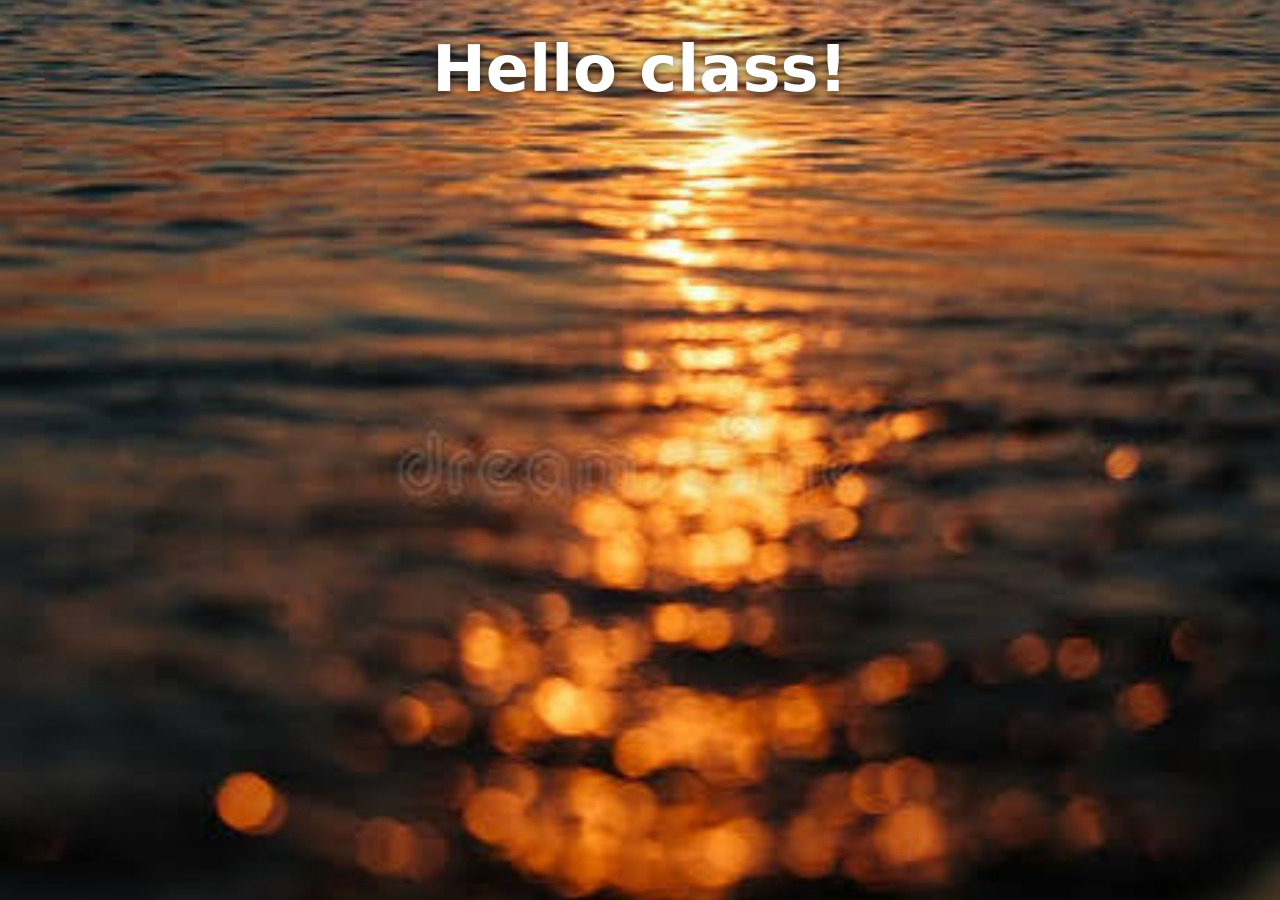
<file: index.html>
<!doctype html>
<html lang="en">
<head>
  <meta charset="utf-8">
  <meta name="viewport" content="width=device-width, initial-scale=1">
  <title>Hello class!</title>
  <style>
    html, body {
      margin: 0;
      min-height: 100%;
    }
    body {
      min-height: 100vh;
      background: #222 url("images.jpeg") center / cover no-repeat fixed;
      font-family: system-ui, -apple-system, "Segoe UI", Roboto, sans-serif;
    }
    h1 {
      margin: 0;
      padding: 2rem 1rem;
      text-align: center;
      font-size: clamp(2rem, 6vw, 4rem);
      color: #fff;
      text-shadow: 0 2px 8px rgba(0, 0, 0, 0.6);
    }
  </style>
</head>
<body>
  <h1>Hello class!</h1>
</body>
</html>
</file>
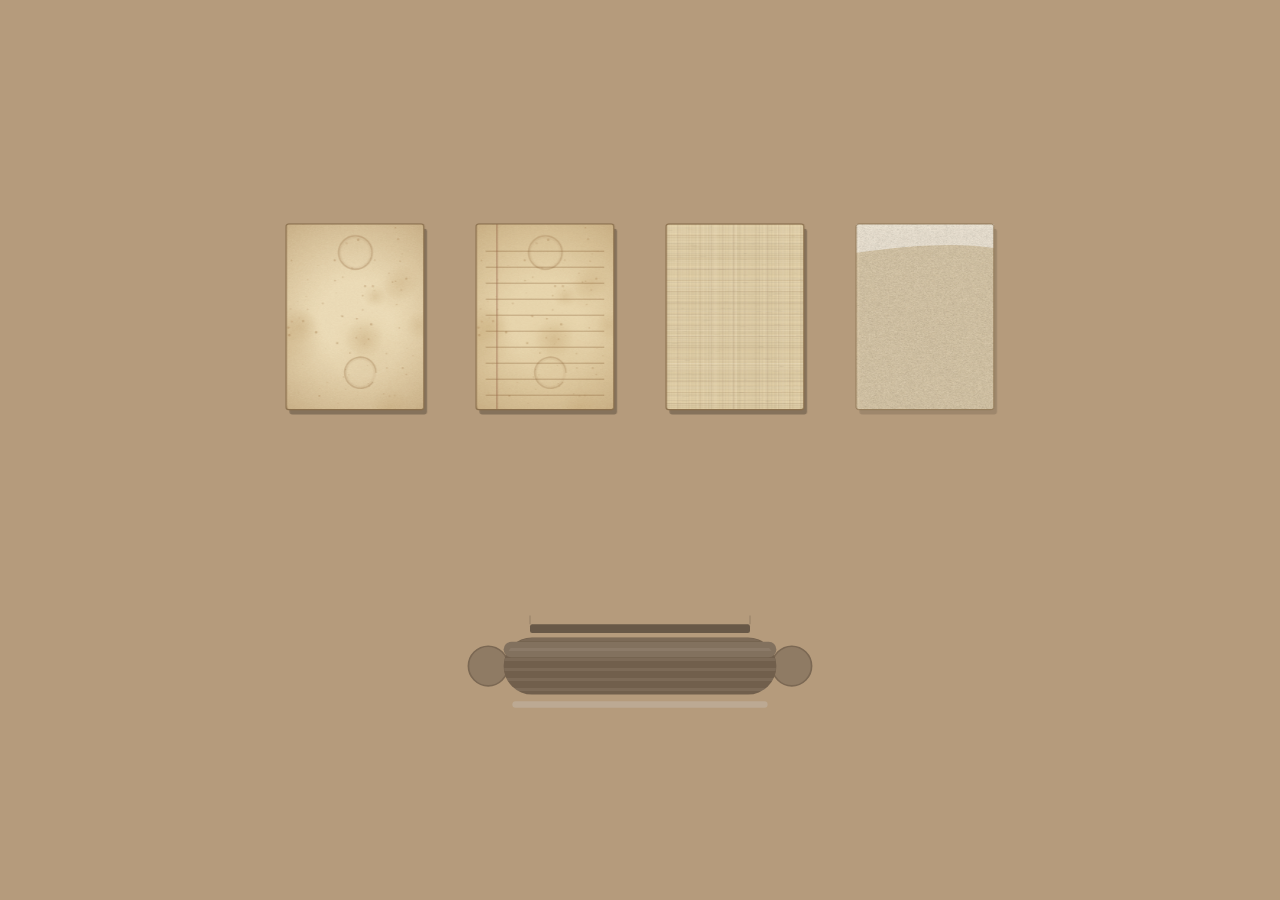
<file: docs/index.html>
<!doctype html>
<html lang="en">
<head>
<meta charset="utf-8">
<meta name="viewport" content="width=device-width,initial-scale=1,viewport-fit=cover">
<title>A Page for Yourself</title>
<meta name="description" content="A quiet typewriter diary: choose a sheet, type a page to yourself, sign it and put it away.">
<link rel="preconnect" href="https://fonts.googleapis.com">
<link rel="preconnect" href="https://fonts.gstatic.com" crossorigin>
<link rel="stylesheet" href="https://fonts.googleapis.com/css2?family=Courier+Prime:wght@400;700&display=swap">
<link rel="stylesheet" href="css/style.css">
</head>
<body>
<div id="frame">
  <div id="stage">
    <div id="guide" aria-live="polite"></div>

    <!-- 1 · Feel and feed the paper (from studies/01-feed-the-paper) -->
    <section id="sceneFeed" class="scene" aria-label="Choose and feed the paper">
      <div class="ghost"></div>
      <div class="roller">
        <svg viewBox="0 0 320 120" xmlns="http://www.w3.org/2000/svg">
          <circle cx="22" cy="60" r="18" style="fill:var(--body-knob);stroke:var(--body-knob-edge)" stroke-width="1.5"/>
          <circle cx="298" cy="60" r="18" style="fill:var(--body-knob);stroke:var(--body-knob-edge)" stroke-width="1.5"/>
          <rect x="36" y="34" width="248" height="52" rx="26" style="fill:var(--platen)"/>
          <rect x="36" y="38" width="248" height="14" rx="7" style="fill:var(--platen-hi)"/>
          <rect x="60" y="22" width="200" height="8" rx="2" style="fill:var(--body-dark)"/>
          <g style="stroke:var(--track)" stroke-width="1.5"><line x1="60" y1="14" x2="60" y2="22"/><line x1="260" y1="14" x2="260" y2="22"/></g>
          <rect x="44" y="92" width="232" height="6" rx="3" style="fill:var(--track-line)"/>
        </svg>
        <div class="stripes"></div>
      </div>
      <div class="slotGlow"></div>
      <div class="clip"></div>
      <div class="touch"></div>
    </section>

    <!-- 2 · Strike the keys + return the carriage (from studies/02 and 03) -->
    <section id="sceneType" class="scene" aria-label="Type your page">
      <svg class="track" viewBox="0 0 1000 740" xmlns="http://www.w3.org/2000/svg"></svg>
      <div class="carriage">
        <svg class="body" viewBox="0 0 340 260" xmlns="http://www.w3.org/2000/svg">
          <rect x="20" y="176" width="300" height="20" rx="4" style="fill:var(--body)"/>
          <rect x="40" y="168" width="260" height="44" rx="22" style="fill:var(--platen)"/>
          <rect x="40" y="172" width="260" height="12" rx="6" style="fill:var(--platen-hi)"/>
          <circle cx="26" cy="190" r="16" style="fill:var(--body-knob);stroke:var(--body-knob-edge)" stroke-width="1.5"/>
          <circle cx="314" cy="190" r="16" style="fill:var(--body-knob);stroke:var(--body-knob-edge)" stroke-width="1.5"/>
          <rect x="10" y="232" width="320" height="6" rx="3" style="fill:var(--track)"/>
          <g style="fill:var(--track-tick)">
            <rect x="30" y="232" width="2" height="6"/><rect x="60" y="232" width="2" height="6"/><rect x="90" y="232" width="2" height="6"/><rect x="120" y="232" width="2" height="6"/><rect x="150" y="232" width="2" height="6"/><rect x="180" y="232" width="2" height="6"/><rect x="210" y="232" width="2" height="6"/><rect x="240" y="232" width="2" height="6"/><rect x="270" y="232" width="2" height="6"/><rect x="300" y="232" width="2" height="6"/>
          </g>
        </svg>
        <div class="stripes"></div>
        <svg class="needle" viewBox="-100 0 140 500" xmlns="http://www.w3.org/2000/svg">
          <path d="M30 336 H-51 V462" fill="none" style="stroke:var(--body)" stroke-width="3.5" stroke-linejoin="round"/>
          <path d="M-59 462 H-43 L-51 474 Z" style="fill:var(--needle-tip)"/>
        </svg>
        <div class="paperClip"><div class="lines"><div class="paperFace"></div></div></div>
        <div class="lever">
          <svg viewBox="0 0 120 140" xmlns="http://www.w3.org/2000/svg">
            <rect x="70" y="96" width="40" height="30" rx="4" style="fill:var(--body)"/>
            <circle cx="90" cy="110" r="6" style="fill:var(--lever)"/>
            <path d="M90 110 C 70 80, 40 60, 22 30" fill="none" style="stroke:var(--lever)" stroke-width="10" stroke-linecap="round"/>
            <rect x="6" y="10" width="34" height="22" rx="11" style="fill:var(--lever-grip);stroke:var(--lever-grip-edge)" stroke-width="1.5"/>
            <line x1="14" y1="21" x2="32" y2="21" style="stroke:var(--lever-line)" stroke-width="2" stroke-linecap="round"/>
          </svg>
          <div class="gripPulse"></div>
          <div class="grip" aria-label="Return lever"></div>
        </div>
      </div>
      <div class="marker"></div>
      <div class="bars"></div>
      <div class="keys"></div>
      <div class="keyTip">hold to undo</div>
      <div class="leverTip">pull for a new line</div>
      <div class="pageGauge" aria-label="How much of the page is written">
        <div class="mini"></div>
        <button class="finishBtn" type="button">Finish</button>
      </div>
      <div class="touch"></div>
    </section>

    <!-- 3 · Sign, fold, put it in the drawer (from studies/04-sign-and-seal) -->
    <section id="sceneKeep" class="scene" aria-label="Sign and put the page away">
      <div class="desk-slot"></div>
      <div class="drawer-in"><div class="drawer-content"></div></div>
      <div class="drawer-front"></div>
      <div class="letter">
        <div class="topHalf half">
          <svg class="topFront" viewBox="0 0 200 260" xmlns="http://www.w3.org/2000/svg"></svg>
          <div class="topBack"></div>
        </div>
        <div class="botHalf half">
          <div class="inner">
            <svg class="botFront" viewBox="0 0 200 260" xmlns="http://www.w3.org/2000/svg"></svg>
            <canvas class="demoInk" width="520" height="676"></canvas>
            <canvas class="ink" width="520" height="676"></canvas>
          </div>
          <div class="crease"></div>
        </div>
        <div class="signZone"></div>
        <div class="grabZone"></div>
      </div>
      <div class="touch"></div>
    </section>

    <button id="newPage" type="button" hidden>New page</button>
  </div>
</div>

<script src="js/audio.js"></script>
<script src="js/look.js"></script>
<script src="js/stage.js"></script>
<script src="js/papers.js"></script>
<script src="js/scene-feed.js"></script>
<script src="js/scene-type.js"></script>
<script src="js/scene-keep.js"></script>
<script src="js/sequence.js"></script>
</body>
</html>
</file>
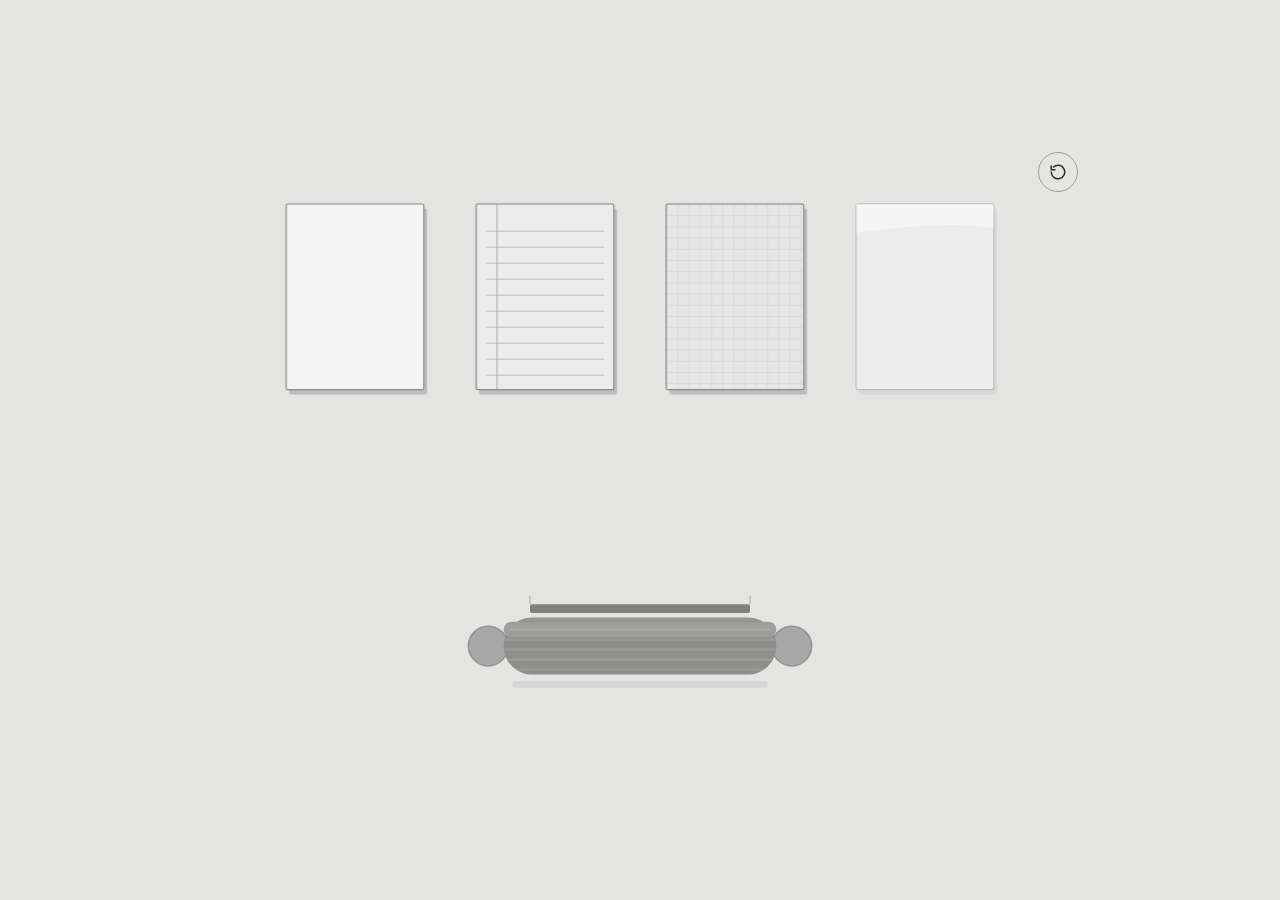
<file: studies/01-feed-the-paper/index.html>
<!doctype html><html><head><meta charset=utf8><meta name=viewport content="width=device-width,initial-scale=1,viewport-fit=cover"><style>:root{color-scheme:light;box-sizing:border-box;padding-top:env(safe-area-inset-top,0px);padding-bottom:env(safe-area-inset-bottom,0px)}html{scroll-padding-top:env(safe-area-inset-top,0px)}body{margin:0;padding:0;font:14px -apple-system,BlinkMacSystemFont,sans-serif;background:#fff;color:#000}img{max-width:100%}[hidden]:not([hidden=until-found i]){display:none!important}</style></head><body>
<title>Feel and Feed the Paper</title>
<meta name="claude:viewport-fit-sides" content="cover">
<style>
  /* Layout: one fixed 900×620 desk stage, scaled to fit, sheets above, roller below. Grayscale only. */
  :root {
    --bg: #e4e4e3;
    --ink: #2b2b2b;
    --soft: #9a9a9a;
    --line: #bdbdbd;
    --glow: #ffffff;
    color-scheme: light;
  }
  html, body { height: 100%; }
  body {
    background: var(--bg);
    color: var(--ink);
    padding-left: max(16px, env(safe-area-inset-left, 0px));
    padding-right: max(16px, env(safe-area-inset-right, 0px));
    padding-block: 24px;
    box-sizing: border-box;
    display: flex;
    justify-content: center;
    align-items: center;
    overflow: hidden;
  }
  #frame { width: 100%; max-width: 900px; position: relative; }
  #stage {
    position: absolute; left: 0; top: 0;
    width: 900px; height: 620px;
    transform-origin: 0 0;
    touch-action: none;
    user-select: none;
    -webkit-user-select: none;
  }
  .sheet {
    position: absolute; left: 0; top: 0;
    width: 160px; height: 208px;
    will-change: transform;
    cursor: grab;
  }
  .sheet svg, .sheet canvas { position: absolute; inset: 0; width: 160px; height: 208px; }
  .sheet canvas { pointer-events: none; }
  .sheet .curl {
    position: absolute; left: 8px; width: 138px; top: 182px; height: 12px;
    background: linear-gradient(to top, rgba(0,0,0,0.16), rgba(0,0,0,0));
    opacity: 0; transition: opacity .4s ease; pointer-events: none;
  }
  .sheet.ready .curl { opacity: 1; }
  .sheet .corner {
    position: absolute; left: 124px; top: 172px; width: 22px; height: 22px;
    background: linear-gradient(135deg, rgba(0,0,0,0) 50%, #cfcfcf 50%, #fafafa 100%);
    filter: drop-shadow(-2px -2px 2px rgba(0,0,0,.18));
    opacity: 0; transform-origin: 100% 100%; pointer-events: none;
    transition: opacity .4s ease;
  }
  .sheet.ready .corner { opacity: 1; animation: nudge 1.4s ease-in-out infinite; }
  .sheet.ready .corner.beckon { animation-duration: .55s; }
  #touch {
    position: absolute; left: 0; top: 0; width: 22px; height: 22px; border-radius: 50%;
    background: rgba(40,40,40,.16); border: 1.5px solid rgba(40,40,40,.38);
    box-shadow: 0 2px 6px rgba(0,0,0,.12);
    opacity: 0; transition: opacity .35s ease; pointer-events: none; z-index: 20;
  }
  @keyframes nudge { 0%,100% { transform: scale(1) } 50% { transform: scale(1.35) } }
  @media (prefers-reduced-motion: reduce) { .sheet.ready .corner { animation: none; transform: scale(1.2); } }
  .sheet.dragging { cursor: grabbing; }
  .sheet.fed { cursor: default; }
  #clip {
    position: absolute; left: 0; top: 0; width: 900px; height: 469px;
    overflow: hidden; pointer-events: none;
  }
  #clip .sheet { pointer-events: none; }
  #roller {
    position: absolute; left: 274px; top: 440px; width: 352px; height: 132px;
    opacity: .5; transition: opacity .5s ease;
  }
  #roller svg { position: absolute; inset: 0; width: 352px; height: 132px; }
  #stripes {
    position: absolute; left: 40px; top: 38px; width: 272px; height: 57px;
    border-radius: 29px;
    background: repeating-linear-gradient(180deg, rgba(255,255,255,.09) 0 3px, rgba(255,255,255,0) 3px 10px);
    background-position: 0 0;
    transition: background-position .07s ease-out;
    pointer-events: none;
  }
  #slotGlow {
    position: absolute; left: 340px; top: 464px; width: 220px; height: 9px;
    border-radius: 2px; background: var(--glow); opacity: 0; pointer-events: none;
    box-shadow: 0 0 18px 4px var(--glow);
  }
  #slotGlow.pulse { animation: pulse 1.6s ease-in-out infinite; }
  @keyframes pulse { 0%,100% { opacity: .12 } 50% { opacity: .38 } }
  #ghost {
    position: absolute; left: 381px; top: 404px; width: 138px; height: 60px;
    border: 1.5px dashed var(--soft); border-bottom: none;
    opacity: 0; transition: opacity .5s ease; pointer-events: none;
  }
  #reset {
    position: absolute; right: 12px; top: 12px; width: 40px; height: 40px;
    border-radius: 50%; border: 1.5px solid var(--soft); background: var(--bg);
    color: var(--ink); cursor: pointer; display: grid; place-items: center; z-index: 50;
  }
  #reset:hover { background: #d8d8d7; }
  #reset:focus-visible { outline: 2px solid var(--ink); outline-offset: 2px; }
  #reset svg { width: 18px; height: 18px; }
</style>

<div id="frame">
  <div id="stage">
    <div id="ghost"></div>
    <div id="roller">
      <svg viewBox="0 0 320 120" xmlns="http://www.w3.org/2000/svg">
        <circle cx="22" cy="60" r="18" fill="#6e6e6e" stroke="#444" stroke-width="1.5"/>
        <circle cx="298" cy="60" r="18" fill="#6e6e6e" stroke="#444" stroke-width="1.5"/>
        <rect x="36" y="34" width="248" height="52" rx="26" fill="#3a3a3a"/>
        <rect x="36" y="38" width="248" height="14" rx="7" fill="#5a5a5a"/>
        <rect x="60" y="22" width="200" height="8" rx="2" fill="#1e1e1e"/>
        <g stroke="#9a9a9a" stroke-width="1.5"><line x1="60" y1="14" x2="60" y2="22"/><line x1="260" y1="14" x2="260" y2="22"/></g>
        <rect x="44" y="92" width="232" height="6" rx="3" fill="#c8c8c8"/>
      </svg>
      <div id="stripes"></div>
    </div>
    <div id="slotGlow"></div>
    <div id="clip"></div>
    <div id="touch"></div>
    <button id="reset" aria-label="Reset">
      <svg viewBox="0 0 24 24" fill="none" stroke="currentColor" stroke-width="2" stroke-linecap="round" stroke-linejoin="round"><path d="M3 12a9 9 0 1 0 3-6.7"/><path d="M3 4v5h5"/></svg>
    </button>
  </div>
</div>

<script>
(() => {
  const W = 900, H = 620;
  const SLOT_Y = 464, SLOT_CX = 450;
  const P = { ox: 8, oy: 8, w: 137.6, h: 185.6 }; // paper area inside a 160×208 sheet box
  const ALIGN_X = SLOT_CX - P.ox - P.w / 2;
  const ALIGN_Y = SLOT_Y - P.oy - P.h + 4;

  const SVGS = {
    plain: `<svg viewBox="0 0 200 260" xmlns="http://www.w3.org/2000/svg"><rect x="14" y="16" width="172" height="232" fill="#bdbdbd" rx="2"/><rect x="10" y="10" width="172" height="232" fill="#f4f4f4" stroke="#8a8a8a" stroke-width="1.5" rx="2"/></svg>`,
    lined: `<svg viewBox="0 0 200 260" xmlns="http://www.w3.org/2000/svg"><rect x="14" y="16" width="172" height="232" fill="#bdbdbd" rx="2"/><rect x="10" y="10" width="172" height="232" fill="#ececec" stroke="#8a8a8a" stroke-width="1.5" rx="2"/><g stroke="#b0b0b0" stroke-width="1">${[44,64,84,104,124,144,164,184,204,224].map(y=>`<line x1="22" y1="${y}" x2="170" y2="${y}"/>`).join('')}</g><line x1="36" y1="10" x2="36" y2="242" stroke="#9a9a9a" stroke-width="1"/></svg>`,
    grid: `<svg viewBox="0 0 200 260" xmlns="http://www.w3.org/2000/svg"><defs><pattern id="g" width="14" height="14" patternUnits="userSpaceOnUse" x="10" y="10"><path d="M14 0H0V14" fill="none" stroke="#c4c4c4" stroke-width="0.8"/></pattern></defs><rect x="14" y="16" width="172" height="232" fill="#bdbdbd" rx="2"/><rect x="10" y="10" width="172" height="232" fill="#e6e6e6" rx="2"/><rect x="10" y="10" width="172" height="232" fill="url(#g)" stroke="#8a8a8a" stroke-width="1.5" rx="2"/></svg>`,
    translucent: `<svg viewBox="0 0 200 260" xmlns="http://www.w3.org/2000/svg"><rect x="14" y="16" width="172" height="232" fill="#d6d6d6" opacity="0.5" rx="2"/><rect x="10" y="10" width="172" height="232" fill="#ffffff" fill-opacity="0.55" stroke="#a6a6a6" stroke-width="1" rx="2"/><path d="M10 10 L182 10 L182 40 Q120 30 10 46 Z" fill="#ffffff" fill-opacity="0.5"/></svg>`
  };

  // How each paper answers a rub: friction, spring back, how much it is dragged along.
  const FEEL = {
    plain:       { fric: .945, k: .013, pull: .15 },
    lined:       { fric: .80, k: .06,  pull: .035 },
    grid:        { fric: .70, k: .10,  pull: 0 },
    translucent: { fric: .88, k: .03,  pull: .15 }
  };

  const frame = document.getElementById('frame');
  const stage = document.getElementById('stage');
  const clip = document.getElementById('clip');
  const roller = document.getElementById('roller');
  const stripes = document.getElementById('stripes');
  const slotGlow = document.getElementById('slotGlow');
  const ghost = document.getElementById('ghost');

  let scale = 1;
  function fit() {
    scale = Math.min(1, frame.clientWidth / W);
    stage.style.transform = `scale(${scale})`;
    frame.style.height = (H * scale) + 'px';
  }
  window.addEventListener('resize', fit);
  fit();

  // ---------- sound ----------
  let ac = null, noiseGain = null, band = null, lastRubAt = 0;
  function initAudio() {
    if (ac) return;
    try {
      ac = new (window.AudioContext || window.webkitAudioContext)();
      const len = ac.sampleRate * 2;
      const buf = ac.createBuffer(1, len, ac.sampleRate);
      const d = buf.getChannelData(0);
      for (let i = 0; i < len; i++) d[i] = Math.random() * 2 - 1;
      const src = ac.createBufferSource(); src.buffer = buf; src.loop = true;
      band = ac.createBiquadFilter(); band.type = 'bandpass'; band.Q.value = 0.9;
      noiseGain = ac.createGain(); noiseGain.gain.value = 0;
      src.connect(band).connect(noiseGain).connect(ac.destination);
      src.start();
    } catch (e) { ac = null; }
  }
  const RUB_SOUND = { plain: [5200, .035], lined: [3400, .05], grid: [1500, .07], translucent: [2600, .09] };
  function rubSound(type, speed) {
    if (!ac) return;
    const [f, v] = RUB_SOUND[type];
    let level = Math.min(speed / 26, 1) * v;
    if (type === 'translucent') level *= 0.3 + Math.random() * 1.4;
    const t = ac.currentTime;
    band.frequency.setTargetAtTime(f, t, .02);
    noiseGain.gain.setTargetAtTime(level, t, .025);
    lastRubAt = performance.now();
  }
  function tick(freq = 1800, vol = .05, dur = .025) {
    if (!ac) return;
    try {
      const t = ac.currentTime;
      const o = ac.createOscillator(), g = ac.createGain();
      o.type = 'triangle'; o.frequency.value = freq;
      g.gain.setValueAtTime(vol, t);
      g.gain.exponentialRampToValueAtTime(0.0001, t + dur);
      o.connect(g).connect(ac.destination); o.start(t); o.stop(t + dur + .01);
    } catch (e) {}
  }

  // ---------- sheets ----------
  const TYPES = ['plain', 'lined', 'grid', 'translucent'];
  const CENTERS = [165, 355, 545, 735];
  let sheets = [];
  let active = null;      // sheet under the pointer
  let fed = false;

  function makeSheet(type, i) {
    const el = document.createElement('div');
    el.className = 'sheet';
    el.innerHTML = SVGS[type] + '<canvas width="320" height="416"></canvas><div class="curl"></div><div class="corner"></div>';
    stage.insertBefore(el, clip);
    const cv = el.querySelector('canvas');
    const ctx = cv.getContext('2d'); ctx.scale(2, 2);
    const s = {
      type, el, ctx,
      homeX: CENTERS[i] - P.ox - P.w / 2, homeY: 56,
      x: 0, y: 0, ox: 0, oy: 0, ovx: 0, ovy: 0,
      rot: 0, sc: 1, lift: 0, hover: false,
      rub: 0, ready: false, mode: 'idle',
      catchX: 0, catchY: 0, lastLine: null,
      trails: [], grab: { x: 0, y: 0 }, tx: 0, ty: 0, prevX: 0, opacity: 1
    };
    s.x = s.homeX; s.y = s.homeY;
    s.cornerEl = el.querySelector('.corner');
    // over a curled corner the hand changes to "grab"; elsewhere it invites rubbing
    el.addEventListener('pointermove', (e) => {
      if (active) return;
      const p = toStage(e);
      const ly = p.y - (s.y + s.oy - s.lift);
      const atCorner = s.ready && ly > P.oy + P.h - 34;
      el.style.cursor = atCorner ? 'grab' : 'pointer';
      s.cornerEl.classList.toggle('beckon', s.ready && !atCorner);
    });
    el.addEventListener('pointerenter', () => { s.hover = true; });
    el.addEventListener('pointerleave', () => { s.hover = false; s.cornerEl.classList.remove('beckon'); });
    el.addEventListener('pointerdown', (e) => onDown(e, s));
    return s;
  }

  function init() {
    sheets.forEach(s => s.el.remove());
    sheets = TYPES.map(makeSheet);
    active = null; fed = false;
    roller.style.opacity = .5;
    slotGlow.style.opacity = 0; slotGlow.classList.remove('pulse');
    ghost.style.opacity = 0;
    stripes.style.backgroundPosition = '0 0';
    demo = null; touch.style.opacity = 0; demoNext = performance.now() + 1800;
    pickup = null; hasDragged = false; pickupNext = 0;
  }

  function toStage(e) {
    const r = stage.getBoundingClientRect();
    return { x: (e.clientX - r.left) / scale, y: (e.clientY - r.top) / scale };
  }

  let last = null;
  function onDown(e, s) {
    if (fed || s.mode === 'feed' || s.mode === 'return' || s.mode === 'glide') return;
    initAudio();
    if (ac && ac.state === 'suspended') ac.resume();
    e.preventDefault();
    userTouched = true; demo = null; touch.style.opacity = 0;
    active = s;
    last = toStage(e);
    const lx = last.x - (s.x + s.ox), ly = last.y - (s.y + s.oy - s.lift);
    s.el.style.transformOrigin = `${lx}px ${ly}px`;
    s.mode = 'rub';
    s.lastLine = null;
    sheets.forEach(o => o.el.style.zIndex = o === s ? 5 : 1);
    // a rubbed sheet can be picked up straight from its curled lower edge
    if (s.ready && ly > P.oy + P.h - 34) startDrag(s, lx, ly);
  }

  function startDrag(s, lx, ly) {
    hasDragged = true;
    if (pickup) { pickup.s.demoPull = 0; pickup = null; touch.style.opacity = 0; }
    s.mode = 'drag';
    s.el.classList.add('dragging');
    s.grab = { x: Math.max(P.ox + 20, Math.min(P.ox + P.w - 20, lx)), y: Math.max(P.oy + 12, Math.min(P.oy + P.h - 12, ly)) };
    s.x += s.ox; s.y += s.oy - s.lift; s.ox = s.oy = s.ovx = s.ovy = 0; s.lift = 0;
    s.tx = s.x; s.ty = s.y; s.vx = s.vy = 0;
    s.el.style.transformOrigin = '80px 104px';
    tick(1200, .04, .04);
  }

  window.addEventListener('pointermove', (e) => {
    lastActivity = performance.now();
    if (!active) return;
    const s = active;
    const p = toStage(e);
    const dx = p.x - last.x, dy = p.y - last.y;
    const speed = Math.hypot(dx, dy);
    last = p;

    if (s.mode === 'rub') {
      const lx = p.x - (s.x + s.ox), ly = p.y - (s.y + s.oy - s.lift);
      const inside = lx > P.ox && lx < P.ox + P.w && ly > P.oy && ly < P.oy + P.h;
      const f = FEEL[s.type];

      if (inside) {
        s.rub += speed;
        if (s.type === 'plain' || s.type === 'translucent' || s.type === 'lined') {
          s.ovx += dx * f.pull; s.ovy += dy * f.pull;
        }
        if (s.type === 'lined') {
          const line = Math.floor((ly - 35.2) / 16);
          if (s.lastLine !== null && line !== s.lastLine && ly > 30) {
            s.ovy += Math.sign(dy || 1) * 1.4;
            tick(2600, .035, .015);
          }
          s.lastLine = line;
        }
        if (s.type === 'grid') {
          s.catchX += dx; s.catchY += dy;
          const STEP = 11.2;
          while (Math.abs(s.catchX) > STEP) {
            const d = Math.sign(s.catchX);
            s.ox += d * 2.6; s.catchX -= d * STEP;
            s.rot += (Math.random() - .5) * 1.4;
            tick(900, .06, .03);
            s.trails.push({ kind: 'dot', x: lx, y: ly, t: performance.now() });
          }
          while (Math.abs(s.catchY) > STEP) {
            const d = Math.sign(s.catchY);
            s.oy += d * 2.6; s.catchY -= d * STEP;
            tick(900, .06, .03);
            s.trails.push({ kind: 'dot', x: lx, y: ly, t: performance.now() });
          }
        }
        // trail marks left by the cursor
        const now = performance.now();
        if (s.type === 'plain') s.trails.push({ kind: 'streak', x: lx, y: ly, t: now });
        if (s.type === 'translucent' && speed > 1) {
          const nx = -dy / (speed || 1), ny = dx / (speed || 1);
          const j = (Math.random() - .5) * 9;
          s.trails.push({ kind: 'crinkle', x: lx + nx * j, y: ly + ny * j, t: now });
        }
        rubSound(s.type, speed);
        s.ox = Math.max(-18, Math.min(18, s.ox));
        s.oy = Math.max(-18, Math.min(18, s.oy));
        if (!s.ready && s.rub > 240) {
          s.ready = true; s.el.classList.add('ready');
          s.cornerEl.style.cssText = '';
          ghost.style.opacity = .55;
          slotGlow.classList.add('pulse');
          roller.style.opacity = .75;
        }
      }
      // pulling a rubbed sheet off its edge picks it up
      if (s.ready && (ly > P.oy + P.h + 6 || ly < P.oy - 14 || lx < P.ox - 14 || lx > P.ox + P.w + 14)) {
        startDrag(s, lx, ly > P.oy + P.h ? P.oy + P.h - 12 : ly);
      }
    }

    if (s.mode === 'drag') {
      s.tx = p.x - s.grab.x; s.ty = p.y - s.grab.y;
    }
  });

  function endPointer() {
    if (!active) return;
    const s = active; active = null;
    if (ac && noiseGain) noiseGain.gain.setTargetAtTime(0, ac.currentTime, .05);
    if (s.mode === 'rub') { s.mode = 'idle'; s.catchX = s.catchY = 0; }
    else if (s.mode === 'drag') {
      s.el.classList.remove('dragging');
      if (slotDist(s) < 110) { feed(s); return; }
      // a released sheet keeps its momentum: a toss toward the roller glides in
      s.gvx = s.vx * 1.6; s.gvy = s.vy * 1.6;
      const px = s.x + s.gvx * 9, py = s.y + s.gvy * 9;
      const pd = Math.hypot(px + P.ox + P.w / 2 - SLOT_CX, py + P.oy + P.h - SLOT_Y);
      if (s.gvy > 2 && pd < 170) s.mode = 'glide';
      else { s.mode = 'return'; tick(700, .03, .05); }
    }
  }
  window.addEventListener('pointerup', endPointer);
  window.addEventListener('pointercancel', endPointer);

  function slotDist(s) {
    const bx = s.x + P.ox + P.w / 2, by = s.y + P.oy + P.h;
    return Math.hypot(bx - SLOT_CX, by - SLOT_Y);
  }

  // ---------- feeding ----------
  const wait = ms => new Promise(r => setTimeout(r, ms));
  function tween(s, toY, ms) {
    return new Promise(res => {
      const fromY = s.y, t0 = performance.now();
      (function step(now) {
        const k = Math.min(1, (now - t0) / ms);
        const e = 1 - Math.pow(1 - k, 3);
        s.y = fromY + (toY - fromY) * e;
        if (k < 1) requestAnimationFrame(step); else res();
      })(t0);
    });
  }

  async function feed(s) {
    s.mode = 'feed';
    fed = true;
    s.el.classList.add('fed');
    // snap into the guides
    const sx = s.x, sy = s.y, sr = s.rot, t0 = performance.now();
    await new Promise(res => {
      (function step(now) {
        const k = Math.min(1, (now - t0) / 200);
        const e = 1 - Math.pow(1 - k, 3);
        s.x = sx + (ALIGN_X - sx) * e; s.y = sy + (ALIGN_Y - sy) * e; s.rot = sr * (1 - e);
        if (k < 1) requestAnimationFrame(step); else res();
      })(t0);
    });
    tick(1500, .05, .03);
    clip.appendChild(s.el);
    ghost.style.opacity = 0;
    slotGlow.classList.remove('pulse');
    slotGlow.style.opacity = .35;
    roller.style.opacity = 1;
    // the roller takes the paper in, notch by notch
    const finalY = SLOT_Y - 36 - P.oy;
    const steps = 10, start = s.y;
    for (let i = 1; i <= steps; i++) {
      await tween(s, start + (finalY - start) * (i / steps), 75);
      stripes.style.backgroundPosition = `0 ${i * 4}px`;
      tick(1100 + Math.random() * 120, .045, .02);
      await wait(45);
    }
    await wait(120);
    tick(500, .08, .09);           // soft click, paper sits straight
    slotGlow.style.opacity = 0;
    sheets.forEach(o => { if (o !== s) o.opacity = 0; });
  }

  // ---------- idle demonstration: a soft fingertip rubs a sheet until the user tries ----------
  const touch = document.getElementById('touch');
  let userTouched = false, demo = null, demoNext = performance.now() + 1800, demoIdx = 0;
  function runDemo(now) {
    if (userTouched || fed) return;
    if (!demo) {
      if (now < demoNext) return;
      demo = { s: sheets[demoIdx % sheets.length], t0: now, lastX: null, acc: 0 };
      demoIdx++;
      touch.style.opacity = 1;
    }
    const s = demo.s;
    const t = (now - demo.t0) / 1600;
    if (t >= 1) { demo = null; touch.style.opacity = 0; demoNext = now + 2400; return; }
    const lx = P.ox + P.w / 2 + Math.sin(t * Math.PI * 4) * 40;
    const ly = P.oy + P.h * .42 + Math.sin(t * Math.PI * 2) * 6;
    const px = s.x + s.ox + lx, py = s.y + s.oy - s.lift + ly;
    touch.style.transform = `translate(${px - 11}px, ${py - 11}px)`;
    if (demo.lastX !== null) {
      const dx = px - demo.lastX;
      const f = FEEL[s.type];
      if (s.type !== 'grid') { s.ovx += dx * f.pull * .3; s.ox = Math.max(-9, Math.min(9, s.ox)); }
      else {
        demo.acc += dx;
        if (Math.abs(demo.acc) > 11.2) { s.ox += Math.sign(demo.acc) * 2.2; demo.acc = 0; s.trails.push({ kind: 'dot', x: lx, y: ly, t: now }); }
      }
      if (s.type === 'lined' && Math.random() < .15) s.ovy += (Math.random() - .5) * 1.2;
      if (s.type === 'plain') s.trails.push({ kind: 'streak', x: lx, y: ly, t: now });
      if (s.type === 'translucent') s.trails.push({ kind: 'crinkle', x: lx, y: ly + (Math.random() - .5) * 8, t: now });
    }
    demo.lastX = px;
  }

  // ---------- pickup demonstration: once a sheet is ready, the fingertip shows where to grab ----------
  let hasDragged = false, pickup = null, pickupNext = 0, lastActivity = performance.now();
  function runPickupDemo(now) {
    if (hasDragged || fed || active) {
      if (pickup) { pickup.s.demoPull = 0; pickup = null; touch.style.opacity = 0; }
      return;
    }
    if (!pickup) {
      const s = sheets.find(o => o.ready && o.mode === 'idle');
      if (!s || now < pickupNext || now - lastActivity < 1300) return;
      pickup = { s, t0: now };
      touch.style.opacity = 1;
    }
    const s = pickup.s;
    const t = now - pickup.t0;
    const ease = k => 1 - Math.pow(1 - Math.max(0, Math.min(1, k)), 3);
    let fy = 0, press = 1, pull = 0;
    if (t < 450) { press = 1; }                                        // rests on the curled corner
    else if (t < 650) { press = 1 - .2 * ease((t - 450) / 200); }     // presses down
    else if (t < 1350) { const e = ease((t - 650) / 700); press = .8; fy = 44 * e; pull = 34 * e; }  // pulls the sheet down
    else if (t < 1750) { const e = ease((t - 1350) / 400); press = .8; fy = 44; pull = 34 * (1 - e); touch.style.opacity = 0; } // lets go, sheet springs back
    else { s.demoPull = 0; pickup = null; touch.style.opacity = 0; pickupNext = now + 2600; return; }
    s.demoPull = pull;
    const px = s.x + s.ox + P.ox + P.w - 11, py = s.y + s.oy - s.lift + P.oy + P.h - 9 + fy;
    touch.style.transform = `translate(${px - 11}px, ${py - 11}px) scale(${press})`;
  }

  // ---------- frame loop ----------
  function loop() {
    const now = performance.now();
    runDemo(now);
    runPickupDemo(now);
    // the corner curls up a little more with every rub, showing how close the sheet is to being picked up
    for (const s of sheets) {
      if (s.ready || !s.cornerEl) continue;
      const pr = Math.min(1, s.rub / 240);
      const size = 4 + 18 * pr;
      s.cornerEl.style.opacity = pr > 0 ? (.35 + .65 * pr).toFixed(2) : 0;
      s.cornerEl.style.width = s.cornerEl.style.height = size + 'px';
      s.cornerEl.style.left = (146 - size) + 'px'; s.cornerEl.style.top = (194 - size) + 'px';
    }
    if (ac && noiseGain && now - lastRubAt > 70) noiseGain.gain.setTargetAtTime(0, ac.currentTime, .04);

    let glow = 0;
    for (const s of sheets) {
      const f = FEEL[s.type];
      if (s.mode === 'idle' || s.mode === 'rub') {
        s.ovx += -s.ox * f.k; s.ovy += -s.oy * f.k;
        s.ovx *= f.fric; s.ovy *= f.fric;
        s.ox += s.ovx; s.oy += s.ovy;
        if (s.type === 'grid' && s.mode === 'idle') { s.ox *= .86; s.oy *= .86; }
        s.rot *= .9;
        const targetLift = s.ready ? 6 : (s.hover && !active ? 3 : 0);
        s.lift += (targetLift - s.lift) * .15;
        const targetSc = s.mode === 'rub' ? .985 : 1;
        s.sc += (targetSc - s.sc) * .3;
      } else if (s.mode === 'drag') {
        let tx = s.tx, ty = s.ty;
        const d = slotDist(s);
        if (d < 150) {
          const m = Math.pow(1 - d / 150, 2) * .7;
          tx += (ALIGN_X - tx) * m; ty += (ALIGN_Y - ty) * m;
        }
        s.prevX = s.x; const prevY = s.y;
        s.x += (tx - s.x) * .2; s.y += (ty - s.y) * .2;
        const vx = s.x - s.prevX;
        s.vx = vx; s.vy = s.y - prevY;
        const targetRot = d < 60 ? 0 : Math.max(-9, Math.min(9, vx * .5));
        s.rot += (targetRot - s.rot) * .15;
        s.sc += (1.02 - s.sc) * .2;
        glow = Math.max(glow, Math.max(0, 1 - d / 360));
      } else if (s.mode === 'glide') {
        s.x += s.gvx; s.y += s.gvy; s.gvx *= .9; s.gvy *= .9;
        const d = slotDist(s);
        if (d < 150) { const m = (1 - d / 150) * .18; s.x += (ALIGN_X - s.x) * m; s.y += (ALIGN_Y - s.y) * m; }
        s.rot *= .9;
        glow = Math.max(glow, Math.max(0, 1 - d / 360));
        slotGlow.classList.remove('pulse');
        slotGlow.style.opacity = (.15 + glow * .7).toFixed(3);
        if (d < 26) feed(s);
        else if (Math.hypot(s.gvx, s.gvy) < .25 && d > 60) { s.mode = 'return'; s.gvx = s.gvy = 0; }
      } else if (s.mode === 'return') {
        if (s.gvx || s.gvy) { s.x += s.gvx; s.y += s.gvy; s.gvx *= .86; s.gvy *= .86; if (Math.hypot(s.gvx, s.gvy) < .1) s.gvx = s.gvy = 0; }
        s.x += (s.homeX - s.x) * .1; s.y += (s.homeY - s.y) * .1;
        s.rot *= .88; s.sc += (1 - s.sc) * .2;
        if (Math.abs(s.x - s.homeX) < .5 && Math.abs(s.y - s.homeY) < .5) {
          s.x = s.homeX; s.y = s.homeY; s.mode = 'idle';
        }
      }
      if (s.mode === 'drag') {
        slotGlow.classList.remove('pulse');
        slotGlow.style.opacity = (.15 + glow * .7).toFixed(3);
        roller.style.opacity = (.75 + glow * .25).toFixed(3);
      }

      const shadow = s.mode === 'drag' ? 14 : s.lift * 1.6;
      const dp = s.demoPull || 0;
      s.el.style.transform = `translate(${s.x + s.ox}px, ${s.y + s.oy - s.lift + dp}px) rotate(${s.rot + dp * .08}deg) scale(${s.sc})`;
      s.el.style.filter = `drop-shadow(0 ${shadow * .6}px ${shadow}px rgba(0,0,0,${0.08 + shadow * .008}))`;
      if (s.opacity === 0) { s.el.style.transition = 'opacity .8s ease'; s.el.style.opacity = 0; s.el.style.pointerEvents = 'none'; }

      drawTrails(s, now);
    }
    if (!sheets.some(s => s.mode === 'drag') && !fed && sheets.some(s => s.ready)) {
      slotGlow.classList.add('pulse'); slotGlow.style.opacity = '';
    }
    requestAnimationFrame(loop);
  }

  function drawTrails(s, now) {
    const c = s.ctx;
    if (!s.trails.length) { if (s._drawn) { c.clearRect(0, 0, 160, 208); s._drawn = false; } return; }
    c.clearRect(0, 0, 160, 208);
    c.save();
    c.beginPath(); c.rect(P.ox, P.oy, P.w, P.h); c.clip();
    const life = { streak: 500, dot: 700, crinkle: 900 };
    s.trails = s.trails.filter(t => now - t.t < life[t.kind]);
    let prev = null;
    for (const t of s.trails) {
      const a = 1 - (now - t.t) / life[t.kind];
      if (t.kind === 'streak') {
        if (prev && prev.kind === 'streak' && t.t - prev.t < 80) {
          c.strokeStyle = `rgba(255,255,255,${.9 * a})`; c.lineWidth = 9; c.lineCap = 'round';
          c.beginPath(); c.moveTo(prev.x, prev.y); c.lineTo(t.x, t.y); c.stroke();
          c.strokeStyle = `rgba(0,0,0,${.05 * a})`; c.lineWidth = 1;
          c.beginPath(); c.moveTo(prev.x, prev.y + 5); c.lineTo(t.x, t.y + 5); c.stroke();
        }
      } else if (t.kind === 'dot') {
        c.fillStyle = `rgba(60,60,60,${.45 * a})`;
        c.beginPath(); c.arc(t.x, t.y, 1.8, 0, Math.PI * 2); c.fill();
      } else if (t.kind === 'crinkle') {
        if (prev && prev.kind === 'crinkle' && t.t - prev.t < 80) {
          c.strokeStyle = `rgba(80,80,80,${.35 * a})`; c.lineWidth = .8;
          c.beginPath(); c.moveTo(prev.x, prev.y); c.lineTo(t.x, t.y); c.stroke();
          c.strokeStyle = `rgba(255,255,255,${.8 * a})`; c.lineWidth = .8;
          c.beginPath(); c.moveTo(prev.x + 1, prev.y + 1); c.lineTo(t.x + 1, t.y + 1); c.stroke();
        }
      }
      prev = t;
    }
    c.restore();
    s._drawn = true;
  }

  document.getElementById('reset').addEventListener('click', init);
  init();
  requestAnimationFrame(loop);
})();
</script>

</body></html>
</file>
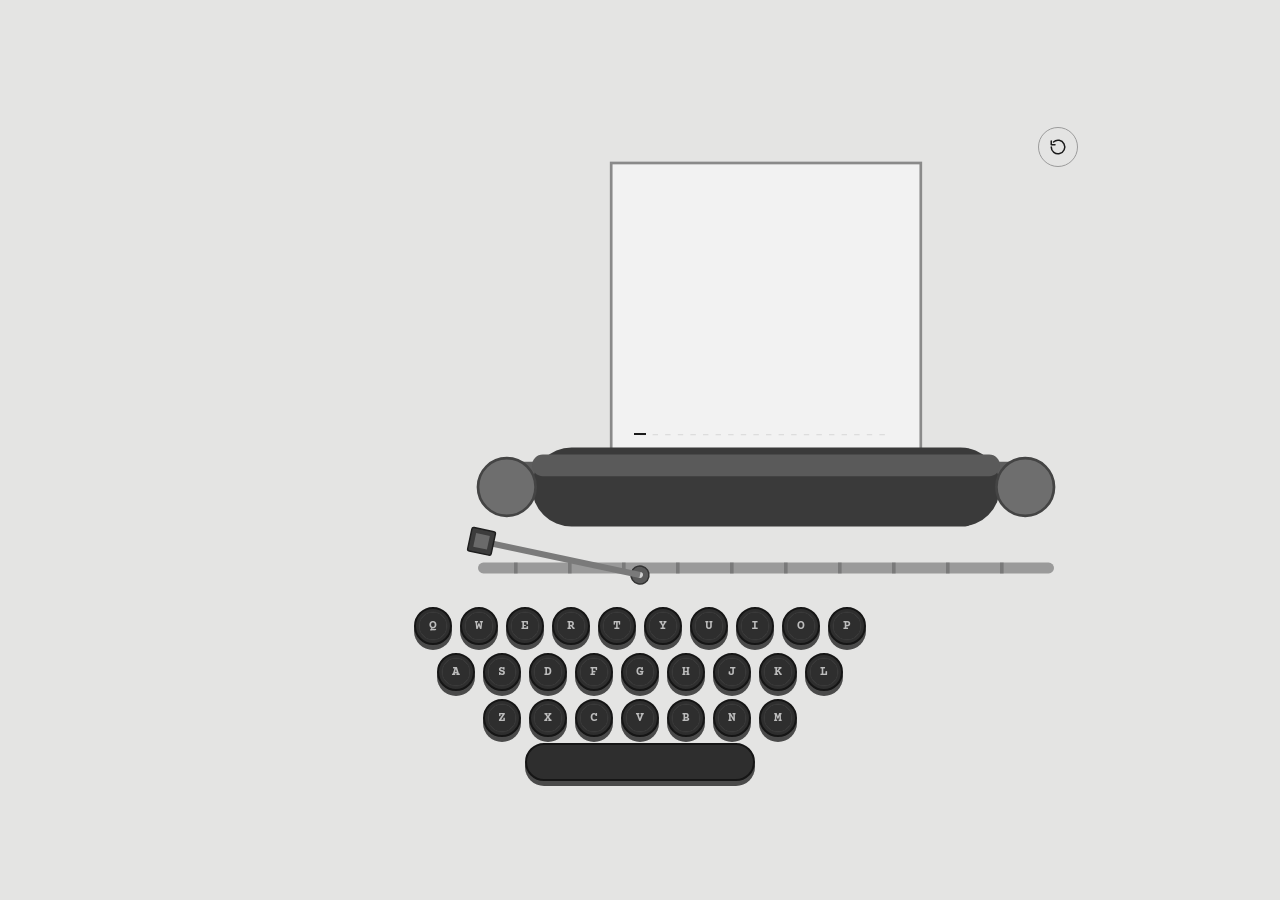
<file: studies/02-strike-the-keys/index.html>
<!doctype html><html><head><meta charset=utf8><meta name=viewport content="width=device-width,initial-scale=1,viewport-fit=cover"><style>:root{color-scheme:light;box-sizing:border-box;padding-top:env(safe-area-inset-top,0px);padding-bottom:env(safe-area-inset-bottom,0px)}html{scroll-padding-top:env(safe-area-inset-top,0px)}body{margin:0;padding:0;font:14px -apple-system,BlinkMacSystemFont,sans-serif;background:#fff;color:#000}img{max-width:100%}[hidden]:not([hidden=until-found i]){display:none!important}</style></head><body>
<title>Strike the Keys</title>
<meta name="claude:viewport-fit-sides" content="cover">
<link rel="preconnect" href="https://fonts.googleapis.com">
<link rel="stylesheet" href="https://fonts.googleapis.com/css2?family=Courier+Prime:wght@400;700&display=swap">
<style>
  /* Layout: fixed 900×670 desk stage scaled to fit; carriage above, type bar at center, keyboard mirror below. Grayscale only. */
  :root {
    --bg: #e4e4e3;
    --ink: #1b1b1b;
    --soft: #9a9a9a;
    --key: #2e2e2e;
    --key-edge: #151515;
    --type: "Courier Prime", "Courier New", Courier, monospace;
    color-scheme: light;
  }
  html, body { height: 100%; }
  body {
    background: var(--bg); color: var(--ink);
    padding-left: max(16px, env(safe-area-inset-left, 0px));
    padding-right: max(16px, env(safe-area-inset-right, 0px));
    padding-block: 20px; box-sizing: border-box;
    display: flex; justify-content: center; align-items: center; overflow: hidden;
  }
  #frame { width: 100%; max-width: 900px; position: relative; outline: none; }
  #stage {
    position: absolute; left: 0; top: 0; width: 900px; height: 670px;
    transform-origin: 0 0; user-select: none; -webkit-user-select: none; touch-action: none;
  }
  #carriage { position: absolute; top: 30px; left: 270px; width: 612px; height: 468px; will-change: transform; }
  #carriage svg { position: absolute; inset: 0; width: 612px; height: 468px; }
  #letters { position: absolute; inset: 0; pointer-events: none; }
  .ch {
    position: absolute; font-family: var(--type); font-size: 18px; line-height: 1;
    color: var(--ink); width: 10.8px; text-align: center; transform-origin: 50% 80%;
  }
  #marker {
    position: absolute; left: 444px; top: 318px; width: 12px; height: 2px;
    background: var(--ink); animation: blink 1s steps(1) infinite; pointer-events: none;
  }
  #marker.off { visibility: hidden; animation: none; }
  @keyframes blink { 50% { opacity: 0 } }
  .bar { position: absolute; left: 420px; top: 276px; width: 60px; height: 200px; transform-origin: 30px 184px; pointer-events: none; }
  .bar svg { width: 60px; height: 200px; display: block; }
  #keys { position: absolute; left: 0; top: 0; width: 900px; height: 670px; pointer-events: none; transition: opacity .4s ease; }
  #keys.locked { opacity: .35; }
  .key {
    position: absolute; width: 38px; height: 42px; pointer-events: auto; cursor: pointer;
  }
  .key .cap {
    position: absolute; left: 0; top: 0; width: 38px; height: 38px; border-radius: 50%;
    background: radial-gradient(circle at 50% 50%, var(--key) 55%, #3a3a3a 56%, var(--key) 62%);
    border: 2px solid var(--key-edge); box-sizing: border-box;
    color: #bdbdbd; font-family: var(--type); font-weight: 700; font-size: 13px;
    display: grid; place-items: center; will-change: transform;
  }
  .key .stem { position: absolute; left: 0; top: 5px; width: 38px; height: 38px; border-radius: 50%; background: #4a4a4a; }
  .key.space { width: 230px; }
  .key.space .cap, .key.space .stem { width: 230px; border-radius: 19px; }
  #reset {
    position: absolute; right: 12px; top: 12px; width: 40px; height: 40px; border-radius: 50%;
    border: 1.5px solid var(--soft); background: var(--bg); color: var(--ink);
    cursor: pointer; display: grid; place-items: center; z-index: 50;
  }
  #reset:hover { background: #d8d8d7; }
  #reset:focus-visible { outline: 2px solid var(--ink); outline-offset: 2px; }
  #frame:focus, #frame:focus-visible { outline: none; }
  .key.space .cap { background: var(--key); }
  #reset svg { width: 18px; height: 18px; }
</style>

<div id="frame" tabindex="0">
  <div id="stage">
    <div id="carriage">
      <svg viewBox="0 0 340 260" xmlns="http://www.w3.org/2000/svg">
        <rect x="84" y="10" width="172" height="170" fill="#f2f2f2" stroke="#8a8a8a" stroke-width="1.5"/>
        <line x1="100" y1="161" x2="240" y2="161" stroke="#d6d6d6" stroke-width="0.6" stroke-dasharray="3 4"/>
        <rect x="20" y="176" width="300" height="20" rx="4" fill="#5e5e5e"/>
        <rect x="40" y="168" width="260" height="44" rx="22" fill="#3a3a3a"/>
        <rect x="40" y="172" width="260" height="12" rx="6" fill="#5a5a5a"/>
        <circle cx="26" cy="190" r="16" fill="#6e6e6e" stroke="#444" stroke-width="1.5"/>
        <circle cx="314" cy="190" r="16" fill="#6e6e6e" stroke="#444" stroke-width="1.5"/>
        <rect x="10" y="232" width="320" height="6" rx="3" fill="#9a9a9a"/>
        <g fill="#7a7a7a">
          <rect x="30" y="232" width="2" height="6"/><rect x="60" y="232" width="2" height="6"/><rect x="90" y="232" width="2" height="6"/><rect x="120" y="232" width="2" height="6"/><rect x="150" y="232" width="2" height="6"/><rect x="180" y="232" width="2" height="6"/><rect x="210" y="232" width="2" height="6"/><rect x="240" y="232" width="2" height="6"/><rect x="270" y="232" width="2" height="6"/><rect x="300" y="232" width="2" height="6"/>
        </g>
      </svg>
      <div id="letters"></div>
    </div>
    <div id="marker"></div>
    <div id="bars"></div>
    <div id="keys"></div>
    <button id="reset" aria-label="Reset">
      <svg viewBox="0 0 24 24" fill="none" stroke="currentColor" stroke-width="2" stroke-linecap="round" stroke-linejoin="round"><path d="M3 12a9 9 0 1 0 3-6.7"/><path d="M3 4v5h5"/></svg>
    </button>
  </div>
</div>

<script>
(() => {
  const W = 900, H = 670;
  const CW = 10.8;              // one character step
  const LINE_X = 180;           // line start inside the carriage
  const BASE_Y = 268;           // letter top inside the carriage
  const MAX = 23, BELL_AT = 18;
  const REST = -78;             // type bar angle at rest

  const BAR_SVG = `<svg viewBox="0 0 60 200" xmlns="http://www.w3.org/2000/svg"><circle cx="30" cy="184" r="9" fill="#5a5a5a" stroke="#333" stroke-width="1.5"/><circle cx="30" cy="184" r="3" fill="#cfcfcf"/><rect x="27" y="30" width="6" height="154" fill="#7a7a7a"/><rect x="18" y="10" width="24" height="24" rx="2" fill="#3c3c3c" stroke="#1e1e1e" stroke-width="1.5"/><rect x="23" y="15" width="14" height="14" fill="#6a6a6a"/></svg>`;

  const frame = document.getElementById('frame');
  const stage = document.getElementById('stage');
  const carriage = document.getElementById('carriage');
  const letters = document.getElementById('letters');
  const marker = document.getElementById('marker');
  const barsEl = document.getElementById('bars');
  const keysEl = document.getElementById('keys');

  let scale = 1;
  function fit() {
    scale = Math.min(1, frame.clientWidth / W);
    stage.style.transform = `scale(${scale})`;
    frame.style.height = (H * scale) + 'px';
  }
  window.addEventListener('resize', fit); fit();

  // ---------- sound ----------
  let ac = null, noise = null;
  function initAudio() {
    if (ac) { if (ac.state === 'suspended') ac.resume(); return; }
    try {
      ac = new (window.AudioContext || window.webkitAudioContext)();
      const len = ac.sampleRate * .5, b = ac.createBuffer(1, len, ac.sampleRate), d = b.getChannelData(0);
      for (let i = 0; i < len; i++) d[i] = Math.random() * 2 - 1;
      noise = b;
    } catch (e) { ac = null; }
  }
  function thunk(vol = .5, freq = 700, dur = .07) {
    if (!ac) return;
    try {
      const t = ac.currentTime, s = ac.createBufferSource(), f = ac.createBiquadFilter(), g = ac.createGain();
      s.buffer = noise; f.type = 'lowpass'; f.frequency.value = freq;
      g.gain.setValueAtTime(vol, t); g.gain.exponentialRampToValueAtTime(.0001, t + dur);
      s.connect(f).connect(g).connect(ac.destination); s.start(t); s.stop(t + dur + .02);
    } catch (e) {}
  }
  function click(freq = 1600, vol = .05, dur = .02) {
    if (!ac) return;
    try {
      const t = ac.currentTime, o = ac.createOscillator(), g = ac.createGain();
      o.type = 'triangle'; o.frequency.value = freq;
      g.gain.setValueAtTime(vol, t); g.gain.exponentialRampToValueAtTime(.0001, t + dur);
      o.connect(g).connect(ac.destination); o.start(t); o.stop(t + dur + .01);
    } catch (e) {}
  }
  function bell() {
    if (!ac) return;
    try {
      const t = ac.currentTime;
      [2093, 4186, 6280].forEach((f, i) => {
        const o = ac.createOscillator(), g = ac.createGain();
        o.type = 'sine'; o.frequency.value = f;
        g.gain.setValueAtTime([.14, .05, .02][i], t); g.gain.exponentialRampToValueAtTime(.0001, t + 1.4);
        o.connect(g).connect(ac.destination); o.start(t); o.stop(t + 1.5);
      });
    } catch (e) {}
  }

  // ---------- keyboard mirror ----------
  const ROWS = ['QWERTYUIOP', 'ASDFGHJKL', 'ZXCVBNM'];
  const keyEls = {};
  ROWS.forEach((row, r) => {
    const startX = 450 - (row.length * 46 - 8) / 2;
    [...row].forEach((ch, i) => addKey(ch, startX + i * 46, 500 + r * 46));
  });
  addKey(' ', 335, 636, true);

  function addKey(ch, x, y, space) {
    const k = document.createElement('div');
    k.className = 'key' + (space ? ' space' : '');
    k.style.left = x + 'px'; k.style.top = (y - 8) + 'px';
    k.innerHTML = `<div class="stem"></div><div class="cap">${space ? '' : ch}</div>`;
    keysEl.appendChild(k);
    const cap = k.querySelector('.cap');
    keyEls[ch] = { el: k, cap, depth: 0, target: 0 };
    k.addEventListener('pointerdown', e => { e.preventDefault(); frame.focus(); press(ch, 'ptr'); });
    k.addEventListener('pointerup', () => release('ptr'));
    k.addEventListener('pointerleave', () => release('ptr'));
  }

  // ---------- state ----------
  let pos, locked, carX, carV, held, lastStrike, letterNodes, bars;
  function init() {
    letters.innerHTML = ''; barsEl.innerHTML = '';
    pos = 0; shown = 0; locked = false; carX = 0; carV = 0; held = new Map(); lastStrike = 0; bars = [];
    keysEl.classList.remove('locked');
    marker.classList.remove('off');
    addBar();
  }
  function addBar() {
    const b = document.createElement('div');
    b.className = 'bar'; b.innerHTML = BAR_SVG;
    barsEl.appendChild(b);
    const bar = { el: b, ang: REST, target: REST, vel: 0 };
    bars.push(bar);
    return bar;
  }

  // ---------- typing ----------
  function press(ch, src) {
    initAudio();
    if (held.has(src)) return;
    const now = performance.now();
    const k = keyEls[ch === ' ' ? ' ' : ch.toUpperCase()];
    if (locked || pos >= MAX) {
      thunk(.25, 300, .09); carV -= 1.2;       // the carriage is locked: a dull knock, nothing prints
      if (k) { k.target = 3; held.set(src, { ch, k, dead: true }); }
      return;
    }
    if (ch === ' ') {
      if (k) k.target = 6;
      held.set(src, { ch, k, space: true, t0: now });
      pos++; advance();
      return;
    }
    const jam = now - lastStrike < 60;
    lastStrike = now;
    if (k) k.target = 4;

    // the type bar swings up and lands with weight
    let bar = bars[0];
    if (jam) { bar = addBar(); bar.el.style.transform = `rotate(${REST + 14}deg)`; bar.ang = REST + 14; }
    bar.target = jam ? -9 : 0;
    const node = document.createElement('div');
    node.className = 'ch';
    node.textContent = ch.toUpperCase() === ch ? ch : ch;
    const slot = jam ? Math.max(0, pos - 1) : pos;
    if (!jam) pos++;
    node.style.left = (LINE_X + slot * CW - 0.5) + 'px';
    node.style.top = BASE_Y + 'px';
    node.style.opacity = 0;
    if (jam) {
      node.style.transform = `translate(${(Math.random() - .5) * 6}px, ${(Math.random() - .5) * 5}px) rotate(${(Math.random() - .5) * 16}deg)`;
    }
    letters.appendChild(node);
    marker.classList.add('off');
    const h = { ch, k, node, bar, t0: now, landed: false, jam };
    held.set(src, h);
    setTimeout(() => {               // impact after the swing
      h.landed = true;
      node.style.opacity = .5;
      thunk(jam ? .6 : .45, jam ? 1100 : 750, .07);
      if (jam) { click(420, .08, .06); }
      else advance();                // the carriage steps on impact
      carV -= .6;                    // the hit jolts the carriage
    }, 95);
  }

  function release(src) {
    const h = held.get(src);
    if (!h) return;
    held.delete(src);
    if (h.k) h.k.target = 0;
    if (h.dead) return;
    const holdMs = performance.now() - h.t0;
    if (h.space) return;
    // the longer the press, the darker the letter
    const finish = () => {
      const strength = Math.min(1, Math.max(0, (performance.now() - h.t0 - 95) / 380));
      h.node.style.opacity = (.5 + .5 * strength).toFixed(2);
      if (strength > .75) h.node.style.textShadow = '0.4px 0 0 currentColor';
      h.bar.target = REST;
      if (h.jam) {
        setTimeout(() => { const i = bars.indexOf(h.bar); if (i > 0) { h.bar.el.remove(); bars.splice(i, 1); } }, 420);
      }
      if (!held.size) marker.classList.remove('off');
    };
    if (h.landed) finish(); else setTimeout(finish, Math.max(0, 100 - holdMs));
  }

  let shown = 0;   // how far the carriage has actually moved
  function advance() {
    shown = Math.min(shown + 1, MAX);
    click(1300 + Math.random() * 150, .04, .02);
    if (shown === BELL_AT) bell();
    if (shown >= MAX && !locked) { locked = true; keysEl.classList.add('locked'); thunk(.3, 400, .12); }
  }

  const KEYMAP = k => {
    if (k === ' ') return ' ';
    if (k.length === 1 && /[a-z0-9.,;:'"!?\-]/i.test(k)) return k;
    return null;
  };
  window.addEventListener('keydown', e => {
    if (e.metaKey || e.ctrlKey || e.altKey) return;
    const ch = KEYMAP(e.key);
    if (!ch) return;
    e.preventDefault();
    if (e.repeat) return;
    const vis = ch === ' ' ? ' ' : ch.toUpperCase();
    press(ch, 'k:' + e.code);
    const h = held.get('k:' + e.code);
    if (h && !h.k && keyEls[vis]) { h.k = keyEls[vis]; h.k.target = h.dead ? 3 : 4; }
  });
  window.addEventListener('keyup', e => release('k:' + e.code));
  window.addEventListener('blur', () => [...held.keys()].forEach(release));

  // ---------- frame loop ----------
  function loop() {
    const now = performance.now();
    // carriage: target is one step left per letter, a heavy spring with a small overshoot
    const target = -shown * CW;
    carV += (target - carX) * .16; carV *= .62; carX += carV;
    carriage.style.transform = `translateX(${carX.toFixed(2)}px)`;

    // keys sink slowly and deeper the longer they are held
    for (const ch in keyEls) {
      const k = keyEls[ch];
      let tgt = k.target;
      for (const h of held.values()) if (h.k === k && !h.dead) tgt = Math.min(7, 4 + (now - h.t0) / 160);
      const speed = tgt > k.depth ? .12 : .08;
      k.depth += (tgt - k.depth) * speed;
      k.cap.style.transform = `translateY(${k.depth.toFixed(2)}px)`;
    }
    // letters darken while still held
    for (const h of held.values()) {
      if (h.node && h.landed) {
        const s = Math.min(1, Math.max(0, (now - h.t0 - 95) / 380));
        h.node.style.opacity = (.5 + .5 * s).toFixed(2);
      }
    }
    // type bars swing with an accelerating ease
    for (const b of bars) {
      const up = b.target > b.ang;
      b.vel += (b.target - b.ang) * (up ? .09 : .05);
      b.vel *= up ? .78 : .7;
      b.ang += b.vel;
      if (up && b.ang > b.target) { b.ang = b.target; b.vel = 0; }
      b.el.style.transform = `rotate(${b.ang.toFixed(2)}deg)`;
    }
    requestAnimationFrame(loop);
  }

  document.getElementById('reset').addEventListener('click', () => { init(); frame.focus(); });
  frame.addEventListener('pointerdown', () => { initAudio(); frame.focus(); });
  init();
  try { frame.focus({ preventScroll: true }); } catch (e) {}
  requestAnimationFrame(loop);
})();
</script>

</body></html>
</file>
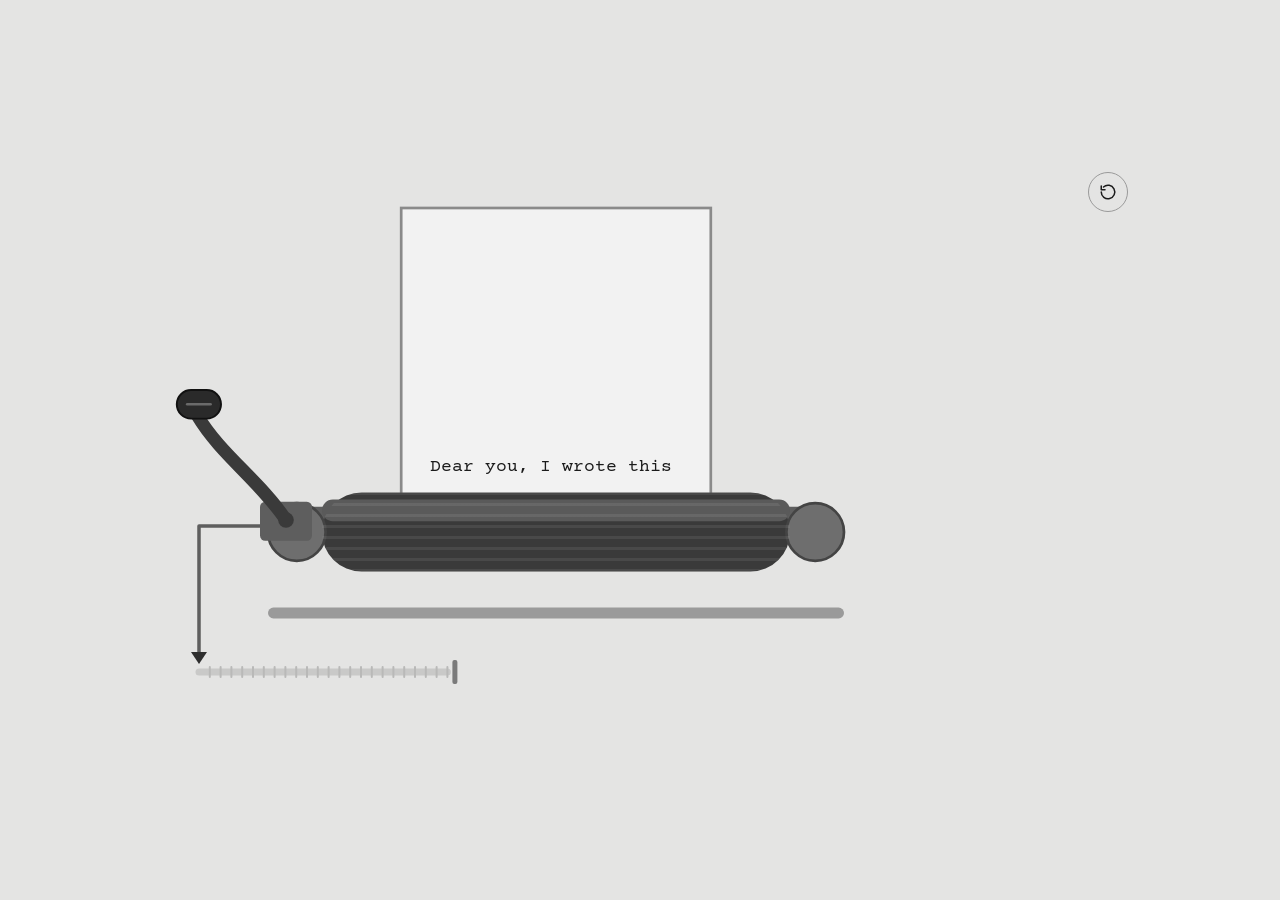
<file: studies/03-return-the-carriage/index.html>
<!doctype html><html><head><meta charset=utf8><meta name=viewport content="width=device-width,initial-scale=1,viewport-fit=cover"><style>:root{color-scheme:light;box-sizing:border-box;padding-top:env(safe-area-inset-top,0px);padding-bottom:env(safe-area-inset-bottom,0px)}html{scroll-padding-top:env(safe-area-inset-top,0px)}body{margin:0;padding:0;font:14px -apple-system,BlinkMacSystemFont,sans-serif;background:#fff;color:#000}img{max-width:100%}[hidden]:not([hidden=until-found i]){display:none!important}</style></head><body>
<title>Return the Carriage</title>
<meta name="claude:viewport-fit-sides" content="cover">
<link rel="preconnect" href="https://fonts.googleapis.com">
<link rel="stylesheet" href="https://fonts.googleapis.com/css2?family=Courier+Prime:wght@400;700&display=swap">
<style>
  /* Layout: fixed 1000×580 desk stage scaled to fit; carriage (same size as Study 2) pushed to the end of its line, lever at its left, notched track below. Grayscale only. */
  :root {
    --bg: #e4e4e3;
    --ink: #1b1b1b;
    --soft: #9a9a9a;
    --type: "Courier Prime", "Courier New", Courier, monospace;
    color-scheme: light;
  }
  html, body { height: 100%; }
  body {
    background: var(--bg); color: var(--ink);
    padding-left: max(16px, env(safe-area-inset-left, 0px));
    padding-right: max(16px, env(safe-area-inset-right, 0px));
    padding-block: 20px; box-sizing: border-box;
    display: flex; justify-content: center; align-items: center; overflow: hidden;
  }
  #frame { width: 100%; max-width: 1000px; position: relative; }
  #stage {
    position: absolute; left: 0; top: 0; width: 1000px; height: 580px;
    transform-origin: 0 0; user-select: none; -webkit-user-select: none; touch-action: none;
  }
  #carriage { position: absolute; left: 0; top: 30px; width: 612px; height: 468px; will-change: transform; }
  #carriage > svg.body { position: absolute; inset: 0; width: 612px; height: 468px; }
  #paperClip { position: absolute; left: 151px; top: 18px; width: 310px; height: 284px; overflow: hidden; pointer-events: none; }
  #lines { position: absolute; left: 0; top: 0; width: 310px; will-change: transform; }
  .line { position: absolute; left: 29px; font-family: var(--type); font-size: 18px; line-height: 1; color: var(--ink); white-space: pre; }
  #stripes {
    position: absolute; left: 72px; top: 302px; width: 468px; height: 79px; border-radius: 40px;
    background: repeating-linear-gradient(180deg, rgba(255,255,255,.08) 0 3px, rgba(255,255,255,0) 3px 11px);
    pointer-events: none;
  }
  #needle { position: absolute; left: -100px; top: 0; width: 140px; height: 500px; overflow: visible; pointer-events: none; }
  #lever { position: absolute; left: -81px; top: 187px; width: 156px; height: 182px; transform-origin: 117px 143px; will-change: transform; }
  #lever svg { width: 156px; height: 182px; display: block; }
  #grip { position: absolute; left: 0; top: 4px; width: 62px; height: 48px; border-radius: 24px; cursor: grab; }
  #grip.held { cursor: grabbing; }
  #gripPulse {
    position: absolute; left: 7px; top: 13px; width: 45px; height: 29px; border-radius: 15px;
    border: 1.5px solid var(--ink); opacity: 0; pointer-events: none;
  }
  #gripPulse.on { animation: ping 1.6s ease-out infinite; }
  @keyframes ping { 0% { opacity: .55; transform: scale(1) } 70%,100% { opacity: 0; transform: scale(1.7) } }
  @media (prefers-reduced-motion: reduce) { #gripPulse.on { animation: none; opacity: .4; } }
  #track { position: absolute; left: 0; top: 0; width: 1000px; height: 580px; pointer-events: none; }
  #marker { position: absolute; width: 11px; height: 2px; background: var(--ink); animation: blink 1s steps(1) infinite; pointer-events: none; opacity: 0; transition: opacity .2s; }
  @keyframes blink { 50% { visibility: hidden } }
  #touch {
    position: absolute; left: 0; top: 0; width: 22px; height: 22px; border-radius: 50%;
    background: rgba(40,40,40,.16); border: 1.5px solid rgba(40,40,40,.38);
    box-shadow: 0 2px 6px rgba(0,0,0,.12);
    opacity: 0; transition: opacity .35s ease; pointer-events: none; z-index: 20;
  }
  #reset {
    position: absolute; right: 12px; top: 12px; width: 40px; height: 40px; border-radius: 50%;
    border: 1.5px solid var(--soft); background: var(--bg); color: var(--ink);
    cursor: pointer; display: grid; place-items: center; z-index: 50;
  }
  #reset:hover { background: #d8d8d7; }
  #reset:focus-visible { outline: 2px solid var(--ink); outline-offset: 2px; }
  #reset svg { width: 18px; height: 18px; }
</style>

<div id="frame">
  <div id="stage">
    <svg id="track" viewBox="0 0 1000 580" xmlns="http://www.w3.org/2000/svg"></svg>
    <div id="carriage">
      <svg class="body" viewBox="0 0 340 260" xmlns="http://www.w3.org/2000/svg">
        <rect x="84" y="10" width="172" height="170" fill="#f2f2f2" stroke="#8a8a8a" stroke-width="1.5"/>
        <rect x="20" y="176" width="300" height="20" rx="4" fill="#5e5e5e"/>
        <rect x="40" y="168" width="260" height="44" rx="22" fill="#3a3a3a"/>
        <rect x="40" y="172" width="260" height="12" rx="6" fill="#5a5a5a"/>
        <circle cx="26" cy="190" r="16" fill="#6e6e6e" stroke="#444" stroke-width="1.5"/>
        <circle cx="314" cy="190" r="16" fill="#6e6e6e" stroke="#444" stroke-width="1.5"/>
        <rect x="10" y="232" width="320" height="6" rx="3" fill="#9a9a9a"/>
      </svg>
      <div id="stripes"></div>
      <svg id="needle" viewBox="-100 0 140 500" xmlns="http://www.w3.org/2000/svg">
        <path d="M30 336 H-51 V462" fill="none" stroke="#5e5e5e" stroke-width="3.5" stroke-linejoin="round"/>
        <path d="M-59 462 H-43 L-51 474 Z" fill="#2e2e2e"/>
      </svg>
      <div id="paperClip"><div id="lines"></div></div>
      <div id="lever">
        <svg viewBox="0 0 120 140" xmlns="http://www.w3.org/2000/svg">
          <rect x="70" y="96" width="40" height="30" rx="4" fill="#5e5e5e"/>
          <circle cx="90" cy="110" r="6" fill="#3a3a3a"/>
          <path d="M90 110 C 70 80, 40 60, 22 30" fill="none" stroke="#3a3a3a" stroke-width="10" stroke-linecap="round"/>
          <rect x="6" y="10" width="34" height="22" rx="11" fill="#2a2a2a" stroke="#111" stroke-width="1.5"/>
          <line x1="14" y1="21" x2="32" y2="21" stroke="#6a6a6a" stroke-width="2" stroke-linecap="round"/>
        </svg>
        <div id="gripPulse"></div>
        <div id="grip" aria-label="Return lever"></div>
      </div>
    </div>
    <div id="marker"></div>
    <div id="touch"></div>
    <button id="reset" aria-label="Reset">
      <svg viewBox="0 0 24 24" fill="none" stroke="currentColor" stroke-width="2" stroke-linecap="round" stroke-linejoin="round"><path d="M3 12a9 9 0 1 0 3-6.7"/><path d="M3 4v5h5"/></svg>
    </button>
  </div>
</div>

<script>
(() => {
  const W = 1000, H = 580;
  const TOP = 30;                  // carriage top on the stage
  const CW = 10.8;                 // one character step (same as Study 2)
  const STEPS = 23;
  const TRAVEL = CW * STEPS;
  const FULL_LEFT = 110;           // carriage position at the end of a line
  const LINE_X = 180;              // line start inside the carriage
  const LINE_TOP = 250;            // first line inside the paper clip
  const LINE_H = 26;
  const STICK = 8;                 // pull this far before the hook lets go
  const GRIP_DX = -51;             // grip center relative to the carriage
  const TEXT = 'Dear you, I wrote this ';

  const frame = document.getElementById('frame');
  const stage = document.getElementById('stage');
  const carriage = document.getElementById('carriage');
  const linesEl = document.getElementById('lines');
  const stripes = document.getElementById('stripes');
  const lever = document.getElementById('lever');
  const grip = document.getElementById('grip');
  const gripPulse = document.getElementById('gripPulse');
  const track = document.getElementById('track');
  const marker = document.getElementById('marker');
  const touch = document.getElementById('touch');

  let scale = 1;
  function fit() {
    scale = Math.min(1, frame.clientWidth / W);
    stage.style.transform = `scale(${scale})`;
    frame.style.height = (H * scale) + 'px';
  }
  window.addEventListener('resize', fit); fit();

  // ---------- sound ----------
  let ac = null, noise = null;
  function initAudio() {
    if (ac) { if (ac.state === 'suspended') ac.resume(); return; }
    try {
      ac = new (window.AudioContext || window.webkitAudioContext)();
      const len = ac.sampleRate * .5, b = ac.createBuffer(1, len, ac.sampleRate), d = b.getChannelData(0);
      for (let i = 0; i < len; i++) d[i] = Math.random() * 2 - 1;
      noise = b;
    } catch (e) { ac = null; }
  }
  function click(freq = 1400, vol = .05, dur = .02) {
    if (!ac) return;
    try {
      const t = ac.currentTime, o = ac.createOscillator(), g = ac.createGain();
      o.type = 'triangle'; o.frequency.value = freq;
      g.gain.setValueAtTime(vol, t); g.gain.exponentialRampToValueAtTime(.0001, t + dur);
      o.connect(g).connect(ac.destination); o.start(t); o.stop(t + dur + .01);
    } catch (e) {}
  }
  function thud(vol = .6, freq = 260, dur = .16) {
    if (!ac) return;
    try {
      const t = ac.currentTime, s = ac.createBufferSource(), f = ac.createBiquadFilter(), g = ac.createGain();
      s.buffer = noise; f.type = 'lowpass'; f.frequency.value = freq;
      g.gain.setValueAtTime(vol, t); g.gain.exponentialRampToValueAtTime(.0001, t + dur);
      s.connect(f).connect(g).connect(ac.destination); s.start(t); s.stop(t + dur + .02);
    } catch (e) {}
  }
  function slide(dur = .3) {
    if (!ac) return;
    try {
      const t = ac.currentTime, s = ac.createBufferSource(), f = ac.createBiquadFilter(), g = ac.createGain();
      s.buffer = noise; f.type = 'bandpass'; f.frequency.value = 900; f.Q.value = 1.2;
      g.gain.setValueAtTime(.08, t); g.gain.exponentialRampToValueAtTime(.0001, t + dur);
      s.connect(f).connect(g).connect(ac.destination); s.start(t); s.stop(t + dur + .02);
    } catch (e) {}
  }

  // ---------- track with notches ----------
  const GRIP_X0 = FULL_LEFT + GRIP_DX;
  const TRACK_Y = TOP + 482;
  const notches = [];
  function buildTrack() {
    track.innerHTML = '';
    const ns = 'http://www.w3.org/2000/svg';
    const mk = (tag, attrs) => { const n = document.createElementNS(ns, tag); for (const k in attrs) n.setAttribute(k, attrs[k]); track.appendChild(n); return n; };
    mk('line', { x1: GRIP_X0, x2: GRIP_X0 + TRAVEL, y1: TRACK_Y, y2: TRACK_Y, stroke: '#c9c9c8', 'stroke-width': 7, 'stroke-linecap': 'round' });
    notches.length = 0;
    for (let i = 1; i <= STEPS; i++) notches.push(mk('rect', { x: GRIP_X0 + i * CW - 1, y: TRACK_Y - 6, width: 2, height: 12, rx: 1, fill: '#b9b9b8' }));
    mk('rect', { x: GRIP_X0 + TRAVEL + 5, y: TRACK_Y - 12, width: 5, height: 24, rx: 2, fill: '#7a7a7a' });
  }

  // ---------- state ----------
  let pos, vel, target, notch, drag, coast, done, lineCount, paperY, paperV, tilt, tiltTarget, samples;
  function init() {
    buildTrack();
    linesEl.innerHTML = '';
    addLine(TEXT.slice(0, STEPS), 0);
    lineCount = 1;
    pos = 0; vel = 0; target = 0; notch = 0; drag = null; coast = null; done = false;
    paperY = 0; paperV = 0; tilt = 0; tiltTarget = 0; samples = [];
    marker.style.opacity = 0;
    gripPulse.classList.add('on');
    demo = null; demoNext = performance.now() + 1500;
  }
  function addLine(text, row) {
    const d = document.createElement('div');
    d.className = 'line'; d.textContent = text;
    d.style.top = (LINE_TOP + row * LINE_H) + 'px';
    linesEl.appendChild(d);
  }
  function toStage(e) {
    const r = stage.getBoundingClientRect();
    return { x: (e.clientX - r.left) / scale, y: (e.clientY - r.top) / scale };
  }

  // ---------- lever ----------
  let userTouched = false;
  grip.addEventListener('pointerdown', (e) => {
    if (done || coast) return;
    e.preventDefault();
    initAudio();
    userTouched = true; demo = null; touch.style.opacity = 0;
    const p = toStage(e);
    drag = { x0: p.x, hooked: false };
    samples = [{ x: p.x, t: performance.now() }];
    grip.classList.add('held');
    gripPulse.classList.remove('on');
    tiltTarget = 8;
    click(700, .09, .05);                     // clicks into the hook
  });
  window.addEventListener('pointermove', (e) => {
    lastActivity = performance.now();
    if (!drag) return;
    const p = toStage(e);
    samples.push({ x: p.x, t: performance.now() });
    if (samples.length > 8) samples.shift();
    let raw = p.x - drag.x0;
    if (!drag.hooked) {
      tiltTarget = 8 + Math.max(0, raw) * 1.1;  // tension builds before it gives
      if (raw < STICK) return;
      drag.hooked = true; drag.x0 += STICK; raw -= STICK;
      click(500, .07, .04);
    }
    raw = Math.max(0, Math.min(TRAVEL, raw));
    tiltTarget = 14;
    setNotch(Math.floor(raw / CW + 0.0001), true);
  });
  function setNotch(n, sound) {
    n = Math.max(0, Math.min(STEPS, n));
    if (n !== notch) { if (sound) click(1100 + n * 18, .05, .018); notch = n; }
    target = notch * CW;
  }
  function pullSpeed() {
    // stage pixels per millisecond over the last ~90ms
    const now = performance.now();
    const recent = samples.filter(s => now - s.t < 90);
    if (recent.length < 2) return 0;
    const a = recent[0], b = recent[recent.length - 1];
    return (b.x - a.x) / Math.max(1, b.t - a.t);
  }
  function endDrag() {
    if (!drag) return;
    const hooked = drag.hooked;
    drag = null;
    grip.classList.remove('held');
    tiltTarget = 0;
    if (notch >= STEPS) { finish(); return; }
    const v = pullSpeed();
    if (hooked && v > .45) {
      // a firm pull: the carriage keeps going on its own momentum
      coast = { v: Math.min(30, v * 17) };
      pos = Math.max(pos, notch * CW);
      return;
    }
    springBack();
  }
  window.addEventListener('pointerup', endDrag);
  window.addEventListener('pointercancel', endDrag);

  function springBack() {
    if (notch > 0) slide(.25 + notch * .01);
    notch = 0; target = 0;
    setTimeout(() => { if (!done && !drag) gripPulse.classList.add('on'); }, 900);
  }
  function finish() {
    done = true;
    notch = STEPS; target = TRAVEL;
    thud(.7, 240, .18);
    vel = 7;                                  // hits the stop and bounces back a little
    paperV += 3;
    setTimeout(() => {
      addLine('', lineCount); lineCount++;
      marker.style.opacity = 1;
      click(2400, .04, .02);
    }, 300);
  }

  // ---------- idle demonstration ----------
  let demo = null, demoNext = 0, lastActivity = performance.now();
  function runDemo(now) {
    if (userTouched || done) return;
    if (!demo) {
      if (now < demoNext || now - lastActivity < 800) return;
      demo = { t0: now };
      touch.style.opacity = 1;
    }
    const t = now - demo.t0;
    const ease = k => 1 - Math.pow(1 - Math.max(0, Math.min(1, k)), 3);
    let press = 1;
    if (t < 400) { tiltTarget = 0; }
    else if (t < 600) { press = 1 - .2 * ease((t - 400) / 200); tiltTarget = 8; }
    else if (t < 1400) { press = .8; tiltTarget = 14; setNotch(Math.floor(4 * ease((t - 600) / 800)), false); }
    else if (t < 1800) { press = .8; tiltTarget = 0; touch.style.opacity = 0; setNotch(0, false); }
    else { demo = null; demoNext = now + 2600; return; }
    const gx = FULL_LEFT + pos + GRIP_DX, gy = TOP + 187 + 27;
    touch.style.transform = `translate(${gx - 11}px, ${gy - 11}px) scale(${press})`;
  }

  // ---------- frame loop ----------
  let lastNotchSound = -1;
  function loop() {
    const now = performance.now();
    runDemo(now);

    if (coast) {
      // gliding on momentum, still ticking through each notch
      pos += coast.v; coast.v *= .955; vel = 0;
      const n = Math.min(STEPS, Math.floor(pos / CW));
      if (n !== notch) { notch = n; click(1100 + n * 18, .045, .016); }
      target = pos;
      if (pos >= TRAVEL) { pos = TRAVEL; coast = null; finish(); }
      else if (coast.v < .7) { coast = null; springBack(); }
    } else {
      // between notches the carriage snaps with a short, firm spring
      vel += (target - pos) * .35; vel *= .55; pos += vel;
    }
    carriage.style.transform = `translateX(${(FULL_LEFT + pos).toFixed(2)}px)`;

    // paper rolls up with the carriage; exactly one line when it reaches the end
    const paperTarget = done ? -LINE_H : -LINE_H * Math.max(0, Math.min(1, pos / TRAVEL));
    paperV += (paperTarget - paperY) * .25; paperV *= .6; paperY += paperV;
    linesEl.style.transform = `translateY(${paperY.toFixed(2)}px)`;
    stripes.style.backgroundPosition = `0 ${(-paperY * 1.6).toFixed(1)}px`;   // the roller turns with the paper

    tilt += (tiltTarget - tilt) * .25;
    lever.style.transform = `rotate(${tilt.toFixed(2)}deg)`;

    notches.forEach((n, i) => n.setAttribute('fill', (i < notch || done) ? '#3a3a3a' : '#b9b9b8'));

    // marker at the start of the new line
    marker.style.left = (FULL_LEFT + pos + LINE_X - 0.5) + 'px';
    marker.style.top = (TOP + 18 + LINE_TOP + paperY + LINE_H + 21) + 'px';

    requestAnimationFrame(loop);
  }

  document.getElementById('reset').addEventListener('click', init);
  init();
  requestAnimationFrame(loop);
})();
</script>

</body></html>
</file>
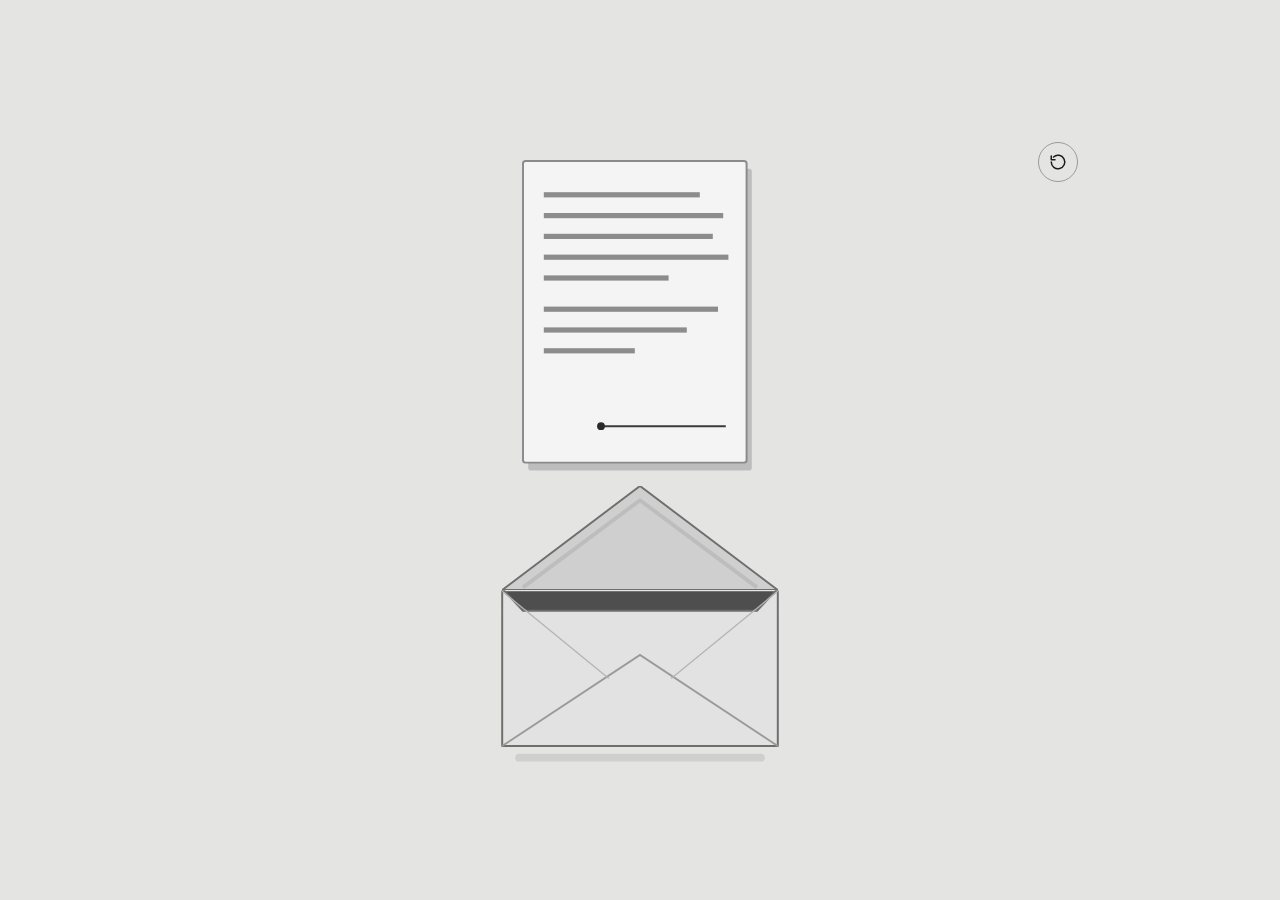
<file: studies/04-sign-and-seal/index.html>
<!doctype html><html><head><meta charset=utf8><meta name=viewport content="width=device-width,initial-scale=1,viewport-fit=cover"><style>:root{color-scheme:light;box-sizing:border-box;padding-top:env(safe-area-inset-top,0px);padding-bottom:env(safe-area-inset-bottom,0px)}html{scroll-padding-top:env(safe-area-inset-top,0px)}body{margin:0;padding:0;font:14px -apple-system,BlinkMacSystemFont,sans-serif;background:#fff;color:#000}img{max-width:100%}[hidden]:not([hidden=until-found i]){display:none!important}</style></head><body>
<title>Sign and Seal</title>
<meta name="claude:viewport-fit-sides" content="cover">
<style>
  /* Layout: fixed 900×640 desk stage scaled to fit; letter above, open envelope below. Grayscale only. */
  :root {
    --bg: #e4e4e3;
    --ink: #1b1b1b;
    --soft: #9a9a9a;
    color-scheme: light;
  }
  html, body { height: 100%; }
  body {
    background: var(--bg); color: var(--ink);
    padding-left: max(16px, env(safe-area-inset-left, 0px));
    padding-right: max(16px, env(safe-area-inset-right, 0px));
    padding-block: 20px; box-sizing: border-box;
    display: flex; justify-content: center; align-items: center; overflow: hidden;
  }
  #frame { width: 100%; max-width: 900px; position: relative; }
  #stage {
    position: absolute; left: 0; top: 0; width: 900px; height: 640px;
    transform-origin: 0 0; user-select: none; -webkit-user-select: none; touch-action: none;
  }
  .abs { position: absolute; left: 0; top: 0; }
  #letter { width: 260px; height: 338px; will-change: transform; z-index: 3; transform-origin: 125px 315px; }
  #letter.dragging { z-index: 6; }
  #letter .half { position: absolute; left: 0; width: 260px; overflow: hidden; }
  #topHalf { top: 0; height: 164px; transform-origin: 50% 164px; z-index: 1; }
  #botHalf { top: 164px; height: 174px; z-index: 2; }
  #botHalf .inner { position: absolute; left: 0; top: -164px; width: 260px; height: 338px; }
  #letter svg, #letter canvas { position: absolute; left: 0; top: 0; width: 260px; height: 338px; }
  #topBack { position: absolute; left: 13px; top: 13px; width: 224px; height: 151px; background: #dedede; border: 1.5px solid #8a8a8a; box-sizing: border-box; display: none; }
  #signZone { position: absolute; left: 13px; top: 180px; width: 224px; height: 135px; cursor: crosshair; z-index: 5; }
  #grabZone { position: absolute; left: 13px; top: 164px; width: 224px; height: 151px; cursor: grab; display: none; z-index: 5; }
  #letter.dragging #grabZone { cursor: grabbing; }
  #envInside { left: 294px; top: 330px; width: 312px; height: 312px; z-index: 2; pointer-events: none; transform-origin: 50% 131px; }
  #envFront { left: 294px; top: 330px; width: 312px; height: 312px; z-index: 4; transform-origin: 50% 100%; }
  #flap { left: 312px; top: 356px; width: 276px; height: 104px; z-index: 1; transform-origin: 50% 100%; will-change: transform; }
  #flap svg { width: 276px; height: 104px; display: block; }
  #flap.closed { z-index: 5; }
  #pressZone { left: 294px; top: 350px; width: 312px; height: 250px; z-index: 7; display: none; cursor: pointer; }
  #seal { left: 436px; top: 540px; width: 28px; height: 28px; z-index: 8; opacity: 0; pointer-events: none; transform: scale(1.4); transition: opacity .2s ease, transform .35s cubic-bezier(.3,1.6,.5,1); }
  #seal.on { opacity: 1; transform: scale(1); }
  #touch {
    width: 22px; height: 22px; border-radius: 50%;
    background: rgba(40,40,40,.16); border: 1.5px solid rgba(40,40,40,.38);
    box-shadow: 0 2px 6px rgba(0,0,0,.12);
    opacity: 0; transition: opacity .35s ease; pointer-events: none; z-index: 20;
  }
  #reset {
    position: absolute; right: 12px; top: 12px; width: 40px; height: 40px; border-radius: 50%;
    border: 1.5px solid var(--soft); background: var(--bg); color: var(--ink);
    cursor: pointer; display: grid; place-items: center; z-index: 50;
  }
  #reset:hover { background: #d8d8d7; }
  #reset:focus-visible { outline: 2px solid var(--ink); outline-offset: 2px; }
  #reset svg { width: 18px; height: 18px; }
</style>

<div id="frame">
  <div id="stage">
    <div id="flap" class="abs">
      <svg viewBox="14 20 212 80" xmlns="http://www.w3.org/2000/svg">
        <path id="flapShape" d="M14 100 L120 20 L226 100 Z" fill="#cfcfcf" stroke="#6e6e6e" stroke-width="1.5" stroke-linejoin="round"/>
        <path id="flapGum" d="M30 98 L120 31 L210 98" fill="none" stroke="#bdbdbd" stroke-width="3" stroke-linejoin="round"/>
      </svg>
    </div>
    <svg id="envInside" class="abs" viewBox="0 0 240 240" xmlns="http://www.w3.org/2000/svg">
      <path d="M16 101 L224 101 L210 116 L30 116 Z" fill="#4e4e4e"/>
    </svg>
    <div id="letter" class="abs">
      <div id="topHalf" class="half">
        <svg id="topFront" viewBox="0 0 200 260" xmlns="http://www.w3.org/2000/svg"></svg>
        <div id="topBack"></div>
      </div>
      <div id="botHalf" class="half">
        <div class="inner">
          <svg id="botFront" viewBox="0 0 200 260" xmlns="http://www.w3.org/2000/svg"></svg>
          <canvas id="demoInk" width="520" height="676"></canvas>
          <canvas id="ink" width="520" height="676"></canvas>
        </div>
      </div>
      <div id="signZone"></div>
      <div id="grabZone"></div>
    </div>
    <svg id="envFront" class="abs" viewBox="0 0 240 240" xmlns="http://www.w3.org/2000/svg">
      <path d="M14 101 L16 101 L30 116 L210 116 L224 101 L226 101 L226 220 L14 220 Z" fill="#e2e2e2" stroke="#6e6e6e" stroke-width="1.5" stroke-linejoin="round"/>
      <path d="M14 220 L120 150 L226 220" fill="none" stroke="#9a9a9a" stroke-width="1.5"/>
      <path d="M14 101 L96 168 M226 101 L144 168" fill="none" stroke="#b4b4b4" stroke-width="1"/>
      <rect x="24" y="226" width="192" height="6" rx="3" fill="#cfcfcf"/>
    </svg>
    <div id="pressZone" class="abs"></div>
    <svg id="seal" class="abs" viewBox="0 0 28 28" xmlns="http://www.w3.org/2000/svg">
      <circle cx="14" cy="14" r="12.5" fill="#4a4a4a" stroke="#2a2a2a" stroke-width="1.5"/>
      <circle cx="14" cy="14" r="6.5" fill="none" stroke="#8a8a8a" stroke-width="1.5"/>
    </svg>
    <div id="touch" class="abs"></div>
    <button id="reset" aria-label="Reset">
      <svg viewBox="0 0 24 24" fill="none" stroke="currentColor" stroke-width="2" stroke-linecap="round" stroke-linejoin="round"><path d="M3 12a9 9 0 1 0 3-6.7"/><path d="M3 4v5h5"/></svg>
    </button>
  </div>
</div>

<script>
(() => {
  const W = 900, H = 640;
  const LETTER_SVG = `<rect x="14" y="16" width="172" height="232" fill="#bdbdbd" rx="2"/>
    <rect x="10" y="10" width="172" height="232" fill="#f4f4f4" stroke="#8a8a8a" stroke-width="1.5" rx="2"/>
    <g fill="#8c8c8c"><rect x="26" y="34" width="120" height="4"/><rect x="26" y="50" width="138" height="4"/><rect x="26" y="66" width="130" height="4"/><rect x="26" y="82" width="142" height="4"/><rect x="26" y="98" width="96" height="4"/><rect x="26" y="122" width="134" height="4"/><rect x="26" y="138" width="110" height="4"/><rect x="26" y="154" width="70" height="4"/></g>
    <line x1="70" y1="214" x2="166" y2="214" stroke="#3a3a3a" stroke-width="1.5"/>
    <circle id="inkDot" cx="70" cy="214" r="3" fill="#2a2a2a"/>`;
  const SIGN_Y = 278, SIGN_X0 = 91, SIGN_X1 = 216;      // signature line inside the letter
  const HOME = { x: 320, y: 18 };
  const MOUTH = { x: 450, y: 470 };                     // envelope opening
  const ALIGN = { x: MOUTH.x - 125, y: MOUTH.y - 315 }; // letter position with its folded bottom at the opening
  const SIGN_MIN = 110;

  const frame = document.getElementById('frame');
  const stage = document.getElementById('stage');
  const letter = document.getElementById('letter');
  const topHalf = document.getElementById('topHalf');
  const topFront = document.getElementById('topFront');
  const topBack = document.getElementById('topBack');
  const botFront = document.getElementById('botFront');
  const inkCv = document.getElementById('ink');
  const demoCv = document.getElementById('demoInk');
  const ink = inkCv.getContext('2d'); ink.scale(2, 2);
  const dink = demoCv.getContext('2d'); dink.scale(2, 2);
  const signZone = document.getElementById('signZone');
  const grabZone = document.getElementById('grabZone');
  const flap = document.getElementById('flap');
  const flapShape = document.getElementById('flapShape');
  const flapGum = document.getElementById('flapGum');
  const envInside = document.getElementById('envInside');
  const envFront = document.getElementById('envFront');
  const pressZone = document.getElementById('pressZone');
  const seal = document.getElementById('seal');
  const touch = document.getElementById('touch');

  let scale = 1;
  function fit() {
    scale = Math.min(1, frame.clientWidth / W);
    stage.style.transform = `scale(${scale})`;
    frame.style.height = (H * scale) + 'px';
  }
  window.addEventListener('resize', fit); fit();
  function toStage(e) {
    const r = stage.getBoundingClientRect();
    return { x: (e.clientX - r.left) / scale, y: (e.clientY - r.top) / scale };
  }

  // ---------- sound ----------
  let ac = null, noise = null, scratchGain = null, scratchAt = 0;
  function initAudio() {
    if (ac) { if (ac.state === 'suspended') ac.resume(); return; }
    try {
      ac = new (window.AudioContext || window.webkitAudioContext)();
      const len = ac.sampleRate * 2, b = ac.createBuffer(1, len, ac.sampleRate), d = b.getChannelData(0);
      for (let i = 0; i < len; i++) d[i] = Math.random() * 2 - 1;
      noise = b;
      const src = ac.createBufferSource(); src.buffer = b; src.loop = true;
      const f = ac.createBiquadFilter(); f.type = 'bandpass'; f.frequency.value = 3200; f.Q.value = .8;
      scratchGain = ac.createGain(); scratchGain.gain.value = 0;
      src.connect(f).connect(scratchGain).connect(ac.destination); src.start();
    } catch (e) { ac = null; }
  }
  function burst(type, freq, vol, dur, q = 1) {
    if (!ac) return;
    try {
      const t = ac.currentTime, s = ac.createBufferSource(), f = ac.createBiquadFilter(), g = ac.createGain();
      s.buffer = noise; f.type = type; f.frequency.value = freq; f.Q.value = q;
      g.gain.setValueAtTime(vol, t); g.gain.exponentialRampToValueAtTime(.0001, t + dur);
      s.connect(f).connect(g).connect(ac.destination); s.start(t, Math.random()); s.stop(t + dur + .02);
    } catch (e) {}
  }
  function crackle(n = 6, spread = .25) {     // a sticky peel: a handful of tiny clicks
    for (let i = 0; i < n; i++) setTimeout(() => burst('highpass', 2500 + Math.random() * 2500, .05 + Math.random() * .05, .015), Math.random() * spread * 1000);
  }
  function scratch(speed) {
    if (!ac || !scratchGain) return;
    scratchGain.gain.setTargetAtTime(Math.min(speed / 10, 1) * .05, ac.currentTime, .02);
    scratchAt = performance.now();
  }

  // ---------- state ----------
  let phase, sig, pen, penTarget, drawing, strokeLen, foldAt, foldAngle, lx, ly, ltx, lty, drag, flapAngle, flapTarget, press, sealed, liftY, userActed, demo, demoNext, lastActivity, insertT, fadeT;
  function init() {
    topFront.innerHTML = LETTER_SVG; botFront.innerHTML = LETTER_SVG.replace('id="inkDot"', '');
    ink.clearRect(0, 0, 260, 338); dink.clearRect(0, 0, 260, 338); inkCv.style.opacity = 1;
    phase = 'sign'; sig = 0; pen = null; penTarget = null; drawing = false; strokeLen = 0; foldAt = 0; fadeT = 0;
    foldAngle = 0; lx = HOME.x; ly = HOME.y; ltx = lx; lty = ly; drag = null; liftY = 0;
    flapAngle = 0; flapTarget = 0; press = null; sealed = false; insertT = 0;
    letter.classList.remove('dragging'); letter.style.zIndex = ''; letter.style.opacity = 1; lsc = 1;
    flap.classList.remove('closed');
    signZone.style.display = ''; grabZone.style.display = 'none'; pressZone.style.display = 'none';
    seal.classList.remove('on');
    envFront.style.transform = ''; envInside.style.transform = '';
    flapShape.setAttribute('fill', '#cfcfcf'); flapGum.setAttribute('stroke', '#bdbdbd');
    userActed = { sign: false, drag: false, press: false };
    demo = null; demoNext = performance.now() + 1500; lastActivity = performance.now();
    touch.style.opacity = 0;
  }

  // ---------- 1. sign ----------
  function letterLocal(p) { return { x: p.x - lx, y: p.y - (ly + liftY) }; }
  signZone.addEventListener('pointerdown', (e) => {
    if (phase !== 'sign') return;
    e.preventDefault(); initAudio();
    userActed.sign = true; stopDemo();
    const p = letterLocal(toStage(e));
    drawing = true; foldAt = 0; fadeT = 0; inkCv.style.opacity = 1;
    pen = { x: p.x, y: p.y }; penTarget = { x: p.x, y: p.y };
    // the ink spreads where the nib lands
    spreadDot(p.x, p.y);
    burst('lowpass', 900, .05, .04);
  });
  function spreadDot(x, y) {
    let r = 0;
    (function grow() {
      r += .5;
      ink.fillStyle = 'rgba(25,25,25,.35)';
      ink.beginPath(); ink.arc(x, y, r, 0, Math.PI * 2); ink.fill();
      if (r < 3.2) requestAnimationFrame(grow);
    })();
  }

  window.addEventListener('pointermove', (e) => {
    lastActivity = performance.now();
    const p = toStage(e);
    if (drawing) { const q = letterLocal(p); penTarget = { x: q.x, y: q.y }; }
    if (drag) {
      if (!drag.peeled) {
        if (Math.hypot(p.x - drag.sx, p.y - drag.sy) < 7) return;   // it clings for a moment before it lets go
        drag.peeled = true; crackle(4, .12);
      }
      ltx = p.x - drag.ox; lty = p.y - drag.oy;
    }
  });
  window.addEventListener('pointerup', () => {
    if (drawing) {
      drawing = false;
      if (scratchGain) scratchGain.gain.setTargetAtTime(0, ac.currentTime, .03);
      foldAt = performance.now() + 750;               // wait a moment for another stroke
    }
    if (drag) endDrag();
    if (press) endPress();
  });

  function drawInk() {
    if (!drawing || !pen) return;
    const before = { x: pen.x, y: pen.y };
    pen.x += (penTarget.x - pen.x) * .3;               // the nib drags a little behind the hand
    pen.y += (penTarget.y - pen.y) * .3;
    const d = Math.hypot(pen.x - before.x, pen.y - before.y);
    scratch(d);
    if (d < .25) {
      // resting: ink pools and spreads
      ink.fillStyle = 'rgba(25,25,25,.05)';
      ink.beginPath(); ink.arc(pen.x, pen.y, 2 + Math.random() * 3.5, 0, Math.PI * 2); ink.fill();
      return;
    }
    strokeLen += d; sig += d;
    if (d > 6 && Math.random() < .35) return;           // fast strokes skip and break
    const w = Math.max(.7, Math.min(4.2, 4.6 - d * .55));
    ink.strokeStyle = 'rgba(22,22,22,.92)'; ink.lineWidth = w; ink.lineCap = 'round'; ink.lineJoin = 'round';
    ink.beginPath(); ink.moveTo(before.x, before.y); ink.lineTo(pen.x, pen.y); ink.stroke();
  }

  function checkSignature(now) {
    if (phase !== 'sign' || drawing || !foldAt || now < foldAt) return;
    foldAt = 0;
    if (sig >= SIGN_MIN) fold();
    else {
      // too short: it fades away
      inkCv.style.transition = 'opacity .7s ease'; inkCv.style.opacity = 0;
      setTimeout(() => { if (phase === 'sign' && !drawing) { ink.clearRect(0, 0, 260, 338); sig = 0; inkCv.style.transition = ''; inkCv.style.opacity = 1; } }, 750);
    }
  }

  // ---------- 2. fold ----------
  function fold() {
    phase = 'folding';
    signZone.style.display = 'none';
    burst('bandpass', 1800, .12, .25, .6); crackle(5, .3);
    const t0 = performance.now();
    (function step(now) {
      const k = Math.min(1, (now - t0) / 650);
      foldAngle = 180 * (k < .5 ? 2 * k * k : 1 - Math.pow(-2 * k + 2, 2) / 2);
      if (k < 1) requestAnimationFrame(step);
      else { phase = 'carry'; grabZone.style.display = 'block'; burst('lowpass', 600, .2, .08); lastActivity = performance.now(); }
    })(t0);
  }

  // ---------- 3. carry into the envelope ----------
  grabZone.addEventListener('pointerdown', (e) => {
    if (phase !== 'carry') return;
    e.preventDefault(); initAudio();
    userActed.drag = true; stopDemo();
    const p = toStage(e);
    drag = { sx: p.x, sy: p.y, ox: p.x - lx, oy: p.y - ly, peeled: false };
    ltx = lx; lty = ly;
    letter.classList.add('dragging');
  });
  function mouthDist() { return Math.hypot(lx + 125 - MOUTH.x, ly + 315 - MOUTH.y); }
  function endDrag() {
    const near = mouthDist() < 85;
    drag = null;
    letter.classList.remove('dragging');
    if (near) insert();
    else { phase = 'peelback'; burst('highpass', 1800, .04, .2); }
  }
  function insert() {
    phase = 'inserting';
    grabZone.style.display = 'none';
    letter.style.zIndex = 3;
    insertT = performance.now();
    crackle(5, .35);
  }

  // ---------- 4. press the flap ----------
  pressZone.addEventListener('pointerdown', (e) => {
    if (phase !== 'seal') return;
    e.preventDefault(); initAudio();
    userActed.press = true; stopDemo();
    press = { t0: performance.now(), p: 0 };
    flapTarget = 180;
    burst('lowpass', 500, .15, .08);
  });
  function endPress() {
    const p = press; press = null;
    if (!p || sealed) return;
    // pressed too briefly: the flap peels open again
    flapTarget = 0; crackle(6, .8);
    flapShape.setAttribute('fill', '#cfcfcf'); flapGum.setAttribute('stroke', '#bdbdbd');
    envFront.style.transform = '';
  }

  // ---------- idle demonstrations ----------
  function stopDemo() { demo = null; touch.style.opacity = 0; dink.clearRect(0, 0, 260, 338); }
  function runDemo(now) {
    const want = phase === 'sign' && !userActed.sign && !drawing ? 'sign'
      : phase === 'carry' && !userActed.drag && !drag ? 'drag'
      : phase === 'seal' && !userActed.press && !press ? 'press' : null;
    if (!want) { if (demo) stopDemo(); return; }
    if (!demo) {
      if (now < demoNext || now - lastActivity < 900) return;
      demo = { kind: want, t0: now, last: null };
      touch.style.opacity = 1;
    }
    const t = now - demo.t0;
    const ease = k => 1 - Math.pow(1 - Math.max(0, Math.min(1, k)), 3);
    if (demo.kind === 'sign') {
      // a fingertip writes a faint scribble along the line, which then fades
      const k = Math.min(1, t / 1500);
      const x = SIGN_X0 + 6 + k * 105;
      const y = SIGN_Y - 9 + Math.sin(k * Math.PI * 7) * 7 * (1 - k * .4);
      if (t < 1500) {
        if (demo.last) {
          dink.strokeStyle = 'rgba(80,80,80,.35)'; dink.lineWidth = 1.6; dink.lineCap = 'round';
          dink.beginPath(); dink.moveTo(demo.last.x, demo.last.y); dink.lineTo(x, y); dink.stroke();
        }
        demo.last = { x, y };
        touch.style.transform = `translate(${lx + x - 11}px, ${ly + liftY + y - 11}px)`;
      } else if (t < 2300) {
        touch.style.opacity = 0;
        demoCv.style.opacity = (1 - (t - 1500) / 800).toFixed(2);
      } else { dink.clearRect(0, 0, 260, 338); demoCv.style.opacity = 1; demo = null; demoNext = now + 2200; }
    } else if (demo.kind === 'drag') {
      // a fingertip pulls the folded letter toward the envelope, and it clings back
      let dy = 0, press = 1;
      if (t < 400) {}
      else if (t < 600) press = .82;
      else if (t < 1300) { press = .82; dy = 70 * ease((t - 600) / 700); }
      else if (t < 1800) { press = .82; dy = 70; touch.style.opacity = 0; }
      else { demo = null; demoNext = now + 2600; ltx = HOME.x; lty = HOME.y; return; }
      lty = HOME.y + (t < 1300 ? dy * .7 : 0); ltx = HOME.x;
      touch.style.transform = `translate(${HOME.x + 125 - 11}px, ${HOME.y + 240 + dy - 11}px) scale(${press})`;
    } else if (demo.kind === 'press') {
      // a fingertip presses the flap, then lets go too soon, and it lifts open
      let press = 1;
      if (t < 400) flapTarget = 0;
      else if (t < 1200) { press = .8; flapTarget = 150; }
      else if (t < 1700) { press = .8; flapTarget = 0; touch.style.opacity = 0; }
      else { demo = null; demoNext = now + 2600; return; }
      touch.style.transform = `translate(${MOUTH.x - 11}px, ${MOUTH.y + 30 - 11}px) scale(${press})`;
    }
  }

  // ---------- frame loop ----------
  let lsc = 1;
  function loop() {
    const now = performance.now();
    if (ac && scratchGain && now - scratchAt > 60) scratchGain.gain.setTargetAtTime(0, ac.currentTime, .04);
    drawInk();
    checkSignature(now);
    runDemo(now);

    // letter position
    if (phase === 'carry') {
      if (drag && drag.peeled) {
        let tx = ltx, ty = lty;
        const d = mouthDist();
        if (d < 160) { const m = Math.pow(1 - d / 160, 2) * .8; tx += (ALIGN.x - tx) * m; ty += (ALIGN.y - ty) * m; }
        lx += (tx - lx) * .12; ly += (ty - ly) * .12;   // heavier than the cursor, as if slightly stuck
      } else if (!drag) {
        lx += (ltx - lx) * .08; ly += (lty - ly) * .08;
      }
      liftY += (-6 - liftY) * .1;                       // a folded letter sits lifted, ready to carry
    } else if (phase === 'peelback') {
      lx += (HOME.x - lx) * .05; ly += (HOME.y - ly) * .05;  // peels slowly back
      if (Math.hypot(HOME.x - lx, HOME.y - ly) < .6) { lx = HOME.x; ly = HOME.y; ltx = lx; lty = ly; phase = 'carry'; }
    } else if (phase === 'inserting') {
      const k = Math.min(1, (now - insertT) / 700);
      const e = k < .35 ? k * .6 : .21 + (k - .35) / .65 * .79;   // catches at the lip, then slides in
      lx += (ALIGN.x - lx) * .3;
      ly = ALIGN.y + 141 * e;
      liftY += (0 - liftY) * .2;
      if (k >= 1) {
        phase = 'seal'; pressZone.style.display = 'block'; lastActivity = now;
        burst('lowpass', 400, .18, .1);
        envFront.style.transform = 'scaleY(1.015)';
      }
    }
    const opening = phase === 'carry' && drag ? Math.max(0, 1 - mouthDist() / 260) : 0;
    envInside.style.transform = `scaleY(${(1 + opening * .8).toFixed(3)})`;

    const sTarget = (phase === 'sign' || phase === 'folding') ? 1 : .82;   // the folded letter shrinks to fit the envelope
    lsc += (sTarget - lsc) * .12;
    letter.style.transform = `translate(${lx.toFixed(2)}px, ${(ly + liftY).toFixed(2)}px) rotate(${drag && drag.peeled ? ((ltx - lx) * .02).toFixed(2) : 0}deg) scale(${lsc.toFixed(3)})`;
    letter.style.filter = phase === 'carry' ? `drop-shadow(0 ${drag ? 10 : 4}px ${drag ? 12 : 6}px rgba(0,0,0,.18))` : '';

    // fold
    topHalf.style.transform = `perspective(900px) rotateX(${-foldAngle}deg)`;
    const back = foldAngle > 90;
    topFront.style.display = back ? 'none' : '';
    topBack.style.display = back ? 'block' : 'none';

    // flap
    let fa = flapTarget;
    if (phase === 'carry') fa = -opening * 18;                    // the flap opens wider as the letter approaches
    if (phase === 'seal' && !press && !userActed.press && !demo) fa = Math.sin(now / 90) * 3 * (Math.sin(now / 700) > .3 ? 1 : 0); // trembles, inviting a press
    const rate = fa > flapAngle ? .3 : .045;                     // closes quickly, peels open slowly
    flapAngle += (fa - flapAngle) * rate;
    flap.style.transform = `perspective(700px) rotateX(${(-flapAngle).toFixed(2)}deg)`;
    flap.classList.toggle('closed', flapAngle > 90);

    // holding the flap down: it sticks more the longer it is held
    if (press && !sealed && flapAngle > 150) {
      press.p = Math.min(1, press.p + 1 / 28);
      const g = Math.round(207 - 60 * press.p);
      flapShape.setAttribute('fill', `rgb(${g},${g},${g})`);
      flapGum.setAttribute('stroke', `rgb(${Math.round(189 - 110 * press.p)},${Math.round(189 - 110 * press.p)},${Math.round(189 - 110 * press.p)})`);
      envFront.style.transform = `scaleY(${(1.015 - .03 * press.p).toFixed(3)})`;
      if (Math.random() < .08) crackle(1, 0);
      if (press.p >= 1) {
        sealed = true; phase = 'done';
        burst('lowpass', 300, .3, .14);
        seal.classList.add('on');
        envFront.style.transition = 'transform .4s cubic-bezier(.3,1.8,.5,1)';
        envFront.style.transform = 'scaleY(1)';
        setTimeout(() => { envFront.style.transition = ''; }, 450);
        pressZone.style.display = 'none';
      }
    }

    requestAnimationFrame(loop);
  }

  document.getElementById('reset').addEventListener('click', init);
  init();
  requestAnimationFrame(loop);
})();
</script>

</body></html>
</file>
<file: docs/css/style.css>
/* A Page for Yourself — one 1000×800 desk stage, scaled to fit the window. Grayscale only. */
:root {
  --bg: #e4e4e3;
  --ink: #1b1b1b;
  --soft: #9a9a9a;
  --key: #2e2e2e;
  --key-edge: #151515;
  /* the rest of the look is set by js/look.js; these are fallbacks */
  --guide: #555; --guide-size: 21px; --hint: #666;
  --glow: #fff; --glow-k: 1;
  --type-ink: #1b1b1b; --type-size: 18px; --uneven: 0; --skew: 0deg;
  --ks: 38px; --kr: .5; --stripe: .08; --crease: .12;
  --type: "Courier Prime", "Courier New", Courier, monospace;
  --calm: "Iowan Old Style", "Palatino Linotype", Palatino, Georgia, serif;
  color-scheme: light;
}
* { box-sizing: border-box; }
html, body { height: 100%; margin: 0; overscroll-behavior: none; }
body {
  background: var(--bg); color: var(--ink);
  font: 14px -apple-system, BlinkMacSystemFont, sans-serif;
  display: flex; align-items: center; justify-content: center;
  overflow: hidden; transition: background-color 1.4s ease;
}
/* the sign-and-keep scene happens at the desk: the whole window takes the desk color */
body.at-desk { background: var(--desk); }
[hidden] { display: none !important; }

#frame { position: relative; width: 1000px; height: 800px; overflow: hidden; }
#stage {
  position: absolute; left: 0; top: 0; width: 1000px; height: 800px;
  transform-origin: 0 0; user-select: none; -webkit-user-select: none; touch-action: none;
}

/* scenes fade and drift gently from one to the next */
.scene {
  position: absolute; opacity: 0; visibility: hidden;
  transition: opacity 1.4s ease, transform 1.6s cubic-bezier(.4, 0, .2, 1);
}
.scene.shown { visibility: visible; }
.abs { position: absolute; left: 0; top: 0; }

/* the quiet guiding line */
#guide {
  position: absolute; left: 80px; right: 80px; top: 22px; height: 40px; line-height: 40px;
  text-align: center; font-family: var(--calm); font-style: italic; font-size: var(--guide-size); color: var(--guide);
  opacity: 0; transition: opacity 1.1s ease; pointer-events: none; z-index: 40;
}
#guide.on { opacity: 1; }

.touch {
  position: absolute; left: 0; top: 0; width: 22px; height: 22px; border-radius: 50%;
  background: rgba(40,40,40,.16); border: 1.5px solid rgba(40,40,40,.38);
  box-shadow: 0 2px 6px rgba(0,0,0,.12);
  opacity: 0; transition: opacity .35s ease; pointer-events: none; z-index: 30;
}

#newPage {
  position: absolute; left: 50%; top: 700px; transform: translateX(-50%);
  font-family: var(--calm); font-style: italic; font-size: 19px; color: var(--guide);
  background: transparent; border: 1px solid var(--soft); border-radius: 24px;
  padding: 10px 28px; cursor: pointer; opacity: 0; transition: opacity 1.4s ease, background .3s ease; z-index: 60;
}
#newPage.on { opacity: 1; }
#newPage:hover { background: color-mix(in srgb, var(--guide) 14%, transparent); }
#newPage:focus-visible { outline: 2px solid var(--ink); outline-offset: 3px; }

/* ================= 1 · feed the paper ================= */
#sceneFeed { left: 50px; top: 110px; width: 900px; height: 620px; }
#sceneFeed .sheet {
  position: absolute; left: 0; top: 0; width: 160px; height: 208px;
  will-change: transform; cursor: grab;
}
#sceneFeed .sheet svg, #sceneFeed .sheet canvas { position: absolute; inset: 0; width: 160px; height: 208px; }
#sceneFeed .sheet canvas { pointer-events: none; }
#sceneFeed .sheet .curl {
  position: absolute; left: 8px; width: 138px; top: 182px; height: 12px;
  background: linear-gradient(to top, rgba(0,0,0,0.16), rgba(0,0,0,0));
  opacity: 0; transition: opacity .4s ease; pointer-events: none;
}
#sceneFeed .sheet.ready .curl { opacity: 1; }
#sceneFeed .sheet .corner {
  position: absolute; left: 124px; top: 172px; width: 22px; height: 22px;
  background: linear-gradient(135deg, rgba(0,0,0,0) 50%, #cfcfcf 50%, #fafafa 100%);
  filter: drop-shadow(-2px -2px 2px rgba(0,0,0,.18));
  opacity: 0; transform-origin: 100% 100%; pointer-events: none;
  transition: opacity .4s ease;
}
#sceneFeed .sheet.ready .corner { opacity: 1; animation: nudge 1.8s ease-in-out infinite; }
#sceneFeed .sheet.ready .corner.beckon { animation-duration: .8s; }
@keyframes nudge { 0%,100% { transform: scale(1) } 50% { transform: scale(1.35) } }
#sceneFeed .sheet.dragging { cursor: grabbing; }
#sceneFeed .sheet.fed { cursor: default; }
#sceneFeed .clip {
  position: absolute; left: 0; top: 0; width: 900px; height: 469px;
  overflow: hidden; pointer-events: none;
}
#sceneFeed .clip .sheet { pointer-events: none; }
#sceneFeed .roller {
  position: absolute; left: 274px; top: 440px; width: 352px; height: 132px;
  opacity: .5; transition: opacity .5s ease;
}
#sceneFeed .roller svg { position: absolute; inset: 0; width: 352px; height: 132px; }
#sceneFeed .stripes {
  position: absolute; left: 40px; top: 38px; width: 272px; height: 57px; border-radius: 29px;
  background: repeating-linear-gradient(180deg, rgba(255,255,255,var(--stripe)) 0 3px, rgba(255,255,255,0) 3px 10px);
  background-position: 0 0; transition: background-position .07s ease-out; pointer-events: none;
}
#sceneFeed .slotGlow {
  position: absolute; left: 340px; top: 464px; width: 220px; height: 9px;
  border-radius: 2px; background: var(--glow); opacity: 0; pointer-events: none;
  box-shadow: 0 0 calc(18px * var(--glow-k)) calc(4px * var(--glow-k)) var(--glow);
}
#sceneFeed .slotGlow.pulse { animation: pulse 2.2s ease-in-out infinite; }
@keyframes pulse { 0%,100% { opacity: calc(.12 * var(--glow-k)) } 50% { opacity: calc(.38 * var(--glow-k)) } }
#sceneFeed .ghost {
  position: absolute; left: 381px; top: 404px; width: 138px; height: 60px;
  border: 1.5px dashed var(--soft); border-bottom: none;
  opacity: 0; transition: opacity .5s ease; pointer-events: none;
}

/* ================= 2 · type and return ================= */
#sceneType { left: 0; top: 60px; width: 1000px; height: 740px; }
#sceneType .track {
  position: absolute; left: 0; top: 0; width: 1000px; height: 740px;
  pointer-events: none; opacity: 0; transition: opacity .9s ease;
}
#sceneType .track.on { opacity: 1; }
#sceneType .carriage { position: absolute; left: 0; top: 30px; width: 612px; height: 468px; will-change: transform; }
#sceneType .carriage > svg.body { position: absolute; inset: 0; width: 612px; height: 468px; }
/* the sheet is hidden only where it goes down behind the platen; above, it is free, edges and all */
#sceneType .paperClip { position: absolute; left: 151px; top: 0; width: 310px; height: 302px; overflow: visible; clip-path: inset(-1200px -14px 0 -14px); pointer-events: none; }
#sceneType .lines { position: absolute; left: 0; top: 0; width: 310px; will-change: transform; }
#sceneType .paperFace {
  /* a real sheet, the same proportions as the papers on the desk (310 × 418); colors come from LP.paper.styleFace */
  position: absolute; left: 0; top: 218px; width: 310px; height: 418px;
  border: 1.5px solid #8a8a8a; border-radius: 2px; background-color: #f4f4f4;
  box-shadow: 3px 4px 0 rgba(0,0,0,.1);
}
#sceneType .paperFace::after {
  content: ""; position: absolute; inset: 0; border-radius: inherit; pointer-events: none;
  background: var(--tex, none) center / 100% 100% no-repeat; opacity: var(--tex-k, 0);
}
#sceneType .ch {
  position: absolute; font-family: var(--type); font-size: var(--type-size); line-height: 1;
  color: var(--type-ink); width: var(--cw, 10.8px); text-align: center; transform-origin: 50% 80%; white-space: pre;
  /* each letter carries its own random --rr (tilt) and --ru (ink loss) */
  rotate: calc(var(--skew) * var(--rr, 0));
  filter: opacity(calc(1 - var(--uneven) * var(--ru, 0)));
}
/* rewinding time: the ink lifts off the page and fades */
#sceneType .ch.fading {
  transition: opacity .7s ease, filter .7s ease, transform .7s ease;
  opacity: 0 !important; filter: blur(2px); transform: translateY(-6px) scale(1.15) !important;
}
#sceneType .stripes {
  position: absolute; left: 72px; top: 302px; width: 468px; height: 79px; border-radius: 40px;
  background: repeating-linear-gradient(180deg, rgba(255,255,255,var(--stripe)) 0 3px, rgba(255,255,255,0) 3px 11px);
  pointer-events: none;
}
#sceneType .needle { position: absolute; left: -100px; top: 0; width: 140px; height: 500px; overflow: visible; pointer-events: none; }
#sceneType .lever { position: absolute; left: -81px; top: 187px; width: 156px; height: 182px; transform-origin: 117px 143px; will-change: transform; }
#sceneType .lever svg { width: 156px; height: 182px; display: block; }
#sceneType .grip { position: absolute; left: 0; top: 4px; width: 62px; height: 48px; border-radius: 24px; cursor: default; }
#sceneType .grip.ready { cursor: grab; }
#sceneType .grip.held { cursor: grabbing; }
#sceneType .gripPulse {
  position: absolute; left: 7px; top: 13px; width: 45px; height: 29px; border-radius: 15px;
  border: 1.5px solid var(--ink); opacity: 0; pointer-events: none;
}
#sceneType .gripPulse.on { animation: ping 2.2s ease-out infinite; }
@keyframes ping { 0% { opacity: .55; transform: scale(1) } 70%,100% { opacity: 0; transform: scale(1.7) } }
#sceneType .marker {
  position: absolute; left: 554px; top: 318px; width: 12px; height: 2px;
  background: var(--ink); animation: blink 1.2s steps(1) infinite; pointer-events: none;
}
#sceneType .marker.off { visibility: hidden; animation: none; }
@keyframes blink { 50% { opacity: 0 } }
#sceneType .bar { position: absolute; left: 530px; top: 276px; width: 60px; height: 200px; transform-origin: 30px 184px; pointer-events: none; }
#sceneType .bar svg { width: 60px; height: 200px; display: block; }
#sceneType .keys { position: absolute; left: 0; top: 0; width: 1000px; height: 740px; pointer-events: none; transition: opacity .6s ease; }
#sceneType .keys.locked { opacity: .35; }
#sceneType .key {
  position: absolute; width: var(--ks); height: calc(var(--ks) + 4px); pointer-events: auto; cursor: pointer;
  margin-left: calc((38px - var(--ks)) / 2); margin-top: calc((38px - var(--ks)) / 2);
}
#sceneType .key .cap {
  position: absolute; left: 0; top: 0; width: var(--ks); height: var(--ks); border-radius: calc(var(--ks) * var(--kr));
  background: radial-gradient(circle at 50% 50%, var(--key) 55%, var(--key-ring) 56%, var(--key) 62%);
  border: 2px solid var(--key-edge);
  color: var(--key-label); font-family: var(--type); font-weight: 700; font-size: calc(var(--ks) * .342);
  display: grid; place-items: center; will-change: transform;
}
#sceneType .key .stem { position: absolute; left: 0; top: 5px; width: var(--ks); height: var(--ks); border-radius: calc(var(--ks) * var(--kr)); background: var(--key-stem); }
#sceneType .key.space { width: 230px; margin-left: 0; }
#sceneType .key.space .cap, #sceneType .key.space .stem { width: 230px; }
#sceneType .key.space .cap { background: var(--key); }
#sceneType .key.back { width: 62px; margin-left: 0; }
#sceneType .key.back .cap, #sceneType .key.back .stem { width: 62px; }
#sceneType .key.back .cap { background: var(--key); font-size: calc(var(--ks) * .447); }
#sceneType .keyTip {
  position: absolute; left: 700px; top: 528px; width: 130px; text-align: center;
  font-family: var(--calm); font-style: italic; font-size: 14px; color: var(--hint);
  opacity: 0; transition: opacity .9s ease; pointer-events: none;
}
#sceneType .keyTip.on { opacity: 1; }


/* how much of the page is written, and a quiet way to finish early */
#sceneType .leverTip {
  position: absolute; left: 20px; top: 538px; width: 250px; text-align: center;
  font-family: var(--calm); font-style: italic; font-size: 14px; color: var(--hint);
  opacity: 0; transition: opacity .9s ease; pointer-events: none;
}
#sceneType .leverTip.on { opacity: 1; }
#sceneType .pageGauge {
  position: absolute; left: 880px; top: 70px; width: 100px; display: flex; flex-direction: column; align-items: center; gap: 10px;
  opacity: 0; transition: opacity 1s ease;
}
#sceneType .pageGauge.on { opacity: 1; }
#sceneType .mini {
  position: relative; width: 46px; height: 60px; background: #f2f2f2; border: 1.2px solid #8a8a8a; border-radius: 2px;
  box-shadow: 2px 3px 0 #c6c6c6;
}
#sceneType .mini i {
  position: absolute; left: 6px; height: 2px; border-radius: 1px; background: #d6d6d6;
  transition: width .25s ease, background .4s ease;
}
#sceneType .mini i.done { background: #4a4a4a; }
#sceneType .mini i.now { background: #8a8a8a; }
#sceneType .finishBtn {
  font-family: var(--calm); font-style: italic; font-size: 14px; color: var(--hint);
  background: transparent; border: 1px solid color-mix(in srgb, var(--hint) 45%, transparent); border-radius: 16px; padding: 4px 12px;
  cursor: pointer; white-space: nowrap; opacity: 0; pointer-events: none; transition: opacity .8s ease, background .3s ease;
}
#sceneType .finishBtn.on { opacity: 1; pointer-events: auto; }
#sceneType .finishBtn:hover { background: color-mix(in srgb, var(--hint) 14%, transparent); }
#sceneType .finishBtn:focus-visible { outline: 2px solid var(--ink); outline-offset: 2px; }

/* ================= 3 · sign, fold, keep ================= */
#sceneKeep { left: 50px; top: 90px; width: 900px; height: 700px; }
#sceneKeep .letter { position: absolute; left: 0; top: 0; width: 260px; height: 338px; will-change: transform; z-index: 3; transform-origin: 125px 315px; }
#sceneKeep .letter.dragging { z-index: 6; }
#sceneKeep .letter .half { position: absolute; left: 0; width: 260px; overflow: hidden; }
#sceneKeep .topHalf { top: 0; height: 164px; transform-origin: 50% 164px; z-index: 1; }
#sceneKeep .botHalf { top: 164px; height: 174px; z-index: 2; }
#sceneKeep .botHalf .inner { position: absolute; left: 0; top: -164px; width: 260px; height: 338px; }
#sceneKeep .letter svg, #sceneKeep .letter canvas { position: absolute; left: 0; top: 0; width: 260px; height: 338px; }
#sceneKeep .topBack { position: absolute; left: 13px; top: 13px; width: 224px; height: 151px; background: #dedede; border: 1.5px solid #8a8a8a; display: none;
  box-shadow: inset 0 -12px 12px -8px rgba(0,0,0,var(--crease)); }
/* the shadow along the fold, on the lower half once the top folds over */
#sceneKeep .crease { position: absolute; left: 13px; top: 0; width: 224px; height: 20px; z-index: 3; pointer-events: none; opacity: 0;
  background: linear-gradient(to bottom, rgba(0,0,0,var(--crease)), rgba(0,0,0,0)); }

#sceneKeep .signZone { position: absolute; left: 13px; top: 180px; width: 224px; height: 135px; cursor: crosshair; z-index: 5; }
#sceneKeep .grabZone { position: absolute; left: 13px; top: 164px; width: 224px; height: 151px; cursor: grab; display: none; z-index: 5; }
#sceneKeep .letter.dragging .grabZone { cursor: grabbing; }
#sceneKeep .desk-slot { position: absolute; left: 250px; top: 496px; width: 400px; height: 5px; border-radius: 3px; background: var(--desk-slot); z-index: 1; }
#sceneKeep .drawer-in {
  position: absolute; left: 260px; top: 500px; width: 380px; height: 0; overflow: hidden; z-index: 2;
  background: linear-gradient(to bottom, var(--drawer-in-a), var(--drawer-in-b));
  box-shadow: inset 0 8px 12px rgba(0,0,0,.5), inset 10px 0 10px -6px rgba(0,0,0,.35), inset -10px 0 10px -6px rgba(0,0,0,.35);
}
#sceneKeep .drawer-content { position: absolute; left: 0; top: -150px; width: 380px; height: 150px; }
#sceneKeep .drawer-content .letter { z-index: 1; }
#sceneKeep .drawer-front {
  position: absolute; left: 250px; top: 500px; width: 400px; height: 28px; z-index: 4;
  background: var(--drawer); border: 1.5px solid var(--drawer-edge); border-radius: 3px;
  box-shadow: 0 3px 6px rgba(0,0,0,.12);
}
#sceneKeep .drawer-front::after {
  content: ""; position: absolute; left: 168px; top: 9px; width: 60px; height: 7px; border-radius: 4px; background: var(--drawer-handle);
}

@media (prefers-reduced-motion: reduce) {
  #sceneFeed .sheet.ready .corner { animation: none; transform: scale(1.2); }
  #sceneType .gripPulse.on { animation: none; opacity: .4; }
  .scene { transition: opacity 1s ease; }
}

/* ================= appearance panel (js/look.js) ================= */
/* One fixed look for the panel itself, so it stays readable whatever the prototype is set to. */
#lookPanel {
  --lk-bg: #fbfbfa; --lk-fg: #232323; --lk-muted: #7b7b78; --lk-line: #e2e2df; --lk-field: #f1f1ef; --lk-accent: #2f4f6f;
  --lk-ui: -apple-system, BlinkMacSystemFont, "PingFang SC", "Hiragino Sans GB", "Microsoft YaHei", "Noto Sans SC", sans-serif;
  position: fixed; left: 0; top: 0; bottom: 0; z-index: 1000;
  font: 13px/1.4 var(--lk-ui); color: var(--lk-fg); color-scheme: light;
  pointer-events: none;
}
#lookPanel button, #lookPanel input, #lookPanel select, #lookPanel textarea { font: inherit; color: inherit; }
#lookPanel :focus-visible { outline: 2px solid var(--lk-accent); outline-offset: 1px; }
#lookPanel .lk-sheet {
  pointer-events: auto; position: absolute;
  left: calc(12px + env(safe-area-inset-left, 0px)); top: calc(12px + env(safe-area-inset-top, 0px)); bottom: calc(12px + env(safe-area-inset-bottom, 0px));
  width: 292px; display: flex; flex-direction: column;
  background: var(--lk-bg); border: 1px solid var(--lk-line); border-radius: 10px;
  box-shadow: 0 6px 24px rgba(0,0,0,.14);
  overflow: hidden;
}
#lookPanel.collapsed .lk-sheet { display: none; }
#lookPanel .lk-tab {
  pointer-events: auto; position: absolute; display: none;
  left: calc(12px + env(safe-area-inset-left, 0px)); top: calc(12px + env(safe-area-inset-top, 0px));
  padding: 7px 14px; border-radius: 18px; border: 1px solid var(--lk-line);
  background: var(--lk-bg); box-shadow: 0 3px 12px rgba(0,0,0,.14); cursor: pointer;
}
#lookPanel.collapsed .lk-tab { display: block; }
#lookPanel .lk-head { display: flex; align-items: center; justify-content: space-between; padding: 12px 14px 8px; }
#lookPanel .lk-head h2 { margin: 0; font-size: 15px; font-weight: 600; }
#lookPanel .lk-close, #lookPanel .lk-foot button, #lookPanel .lk-presets button {
  white-space: nowrap; border: 1px solid var(--lk-line); background: var(--lk-bg); border-radius: 6px; padding: 5px 10px; cursor: pointer;
}
#lookPanel .lk-close { color: var(--lk-muted); padding: 3px 9px; }
#lookPanel button:hover { background: var(--lk-field); }
#lookPanel .lk-presets { display: grid; grid-template-columns: repeat(2, 1fr); gap: 6px; padding: 0 14px 12px; border-bottom: 1px solid var(--lk-line); }
#lookPanel .lk-presets button[aria-pressed="true"] { background: var(--lk-fg); border-color: var(--lk-fg); color: var(--lk-bg); }
#lookPanel .lk-scroll { flex: 1; min-height: 0; overflow-y: auto; overscroll-behavior: contain; padding: 4px 0 8px; }
#lookPanel summary { cursor: pointer; list-style: none; display: flex; align-items: center; gap: 8px; user-select: none; }
#lookPanel summary::-webkit-details-marker { display: none; }
#lookPanel summary::before { content: ""; width: 6px; height: 6px; border-right: 1.5px solid currentColor; border-bottom: 1.5px solid currentColor; transform: rotate(-45deg); transition: transform .15s ease; flex: none; }
#lookPanel details[open] > summary::before { transform: rotate(45deg); }
#lookPanel .lk-group > summary { padding: 9px 14px; font-weight: 600; }
#lookPanel .lk-group + .lk-group { border-top: 1px solid var(--lk-line); }
#lookPanel .lk-group > .lk-body { padding: 2px 14px 12px; display: grid; gap: 10px; }
#lookPanel .lk-sub { border: 1px solid var(--lk-line); border-radius: 7px; }
#lookPanel .lk-sub > summary { padding: 7px 10px; color: var(--lk-fg); }
#lookPanel .lk-sub > .lk-body { padding: 2px 10px 10px; display: grid; gap: 10px; }
#lookPanel .lk-row label { color: var(--lk-fg); }
#lookPanel .lk-row.lk-color { display: grid; grid-template-columns: 1fr auto; align-items: center; gap: 8px; }
#lookPanel .lk-pick { display: flex; gap: 6px; align-items: center; }
#lookPanel input[type=color] { width: 30px; height: 26px; padding: 0; border: 1px solid var(--lk-line); border-radius: 5px; background: none; cursor: pointer; }
#lookPanel input[type=color]::-webkit-color-swatch-wrapper { padding: 2px; }
#lookPanel input[type=color]::-webkit-color-swatch { border: none; border-radius: 3px; }
#lookPanel .lk-hex { width: 78px; padding: 4px 6px; border: 1px solid var(--lk-line); border-radius: 5px; background: var(--lk-field); font-family: ui-monospace, Menlo, Consolas, monospace; font-size: 12px; text-transform: lowercase; }
#lookPanel .lk-hex.bad { border-color: #b4483c; }
#lookPanel .lk-top { display: flex; justify-content: space-between; align-items: baseline; gap: 8px; }
#lookPanel output { font-variant-numeric: tabular-nums; color: var(--lk-accent); font-size: 12px; white-space: nowrap; }
#lookPanel input[type=range] { width: 100%; margin: 4px 0 0; accent-color: var(--lk-accent); }
#lookPanel .lk-scale { display: flex; justify-content: space-between; color: var(--lk-muted); font-size: 11px; font-variant-numeric: tabular-nums; }
#lookPanel .lk-row.lk-select { display: grid; grid-template-columns: 1fr auto; align-items: center; gap: 8px; }
#lookPanel select { padding: 4px 6px; border: 1px solid var(--lk-line); border-radius: 5px; background: var(--lk-field); }
#lookPanel .lk-foot { display: grid; grid-template-columns: 1fr 1fr; gap: 8px; padding: 10px 14px 12px; border-top: 1px solid var(--lk-line); }
#lookPanel .lk-copy { background: var(--lk-fg) !important; color: var(--lk-bg) !important; border-color: var(--lk-fg) !important; }
#lookPanel .lk-toast { position: absolute; left: 14px; right: 14px; bottom: 58px; padding: 7px 10px; border-radius: 6px; background: var(--lk-fg); color: var(--lk-bg); text-align: center; font-size: 12px; opacity: 0; transform: translateY(4px); transition: opacity .2s ease, transform .2s ease; pointer-events: none; }
#lookPanel .lk-toast.on { opacity: 1; transform: none; }
#lookPanel .lk-fallback { margin: 0 14px 12px; height: 90px; resize: vertical; font-size: 11px; border: 1px solid var(--lk-line); border-radius: 6px; }
/* narrow screens: the panel becomes a sheet along the bottom, and the stage fits above it */
@media (max-width: 759px) {
  #lookPanel { top: auto; right: 0; height: 46vh; }
  #lookPanel .lk-sheet { left: 0; right: 0; top: auto; bottom: 0; width: auto; height: 46vh; border-radius: 12px 12px 0 0; border-bottom: none;
    padding-left: env(safe-area-inset-left, 0px); padding-right: env(safe-area-inset-right, 0px); padding-bottom: env(safe-area-inset-bottom, 0px); }
  #lookPanel .lk-tab { top: auto; bottom: calc(12px + env(safe-area-inset-bottom, 0px)); }
}
@media (prefers-reduced-motion: reduce) {
  #lookPanel summary::before, #lookPanel .lk-toast { transition: none; }
}
</file>
